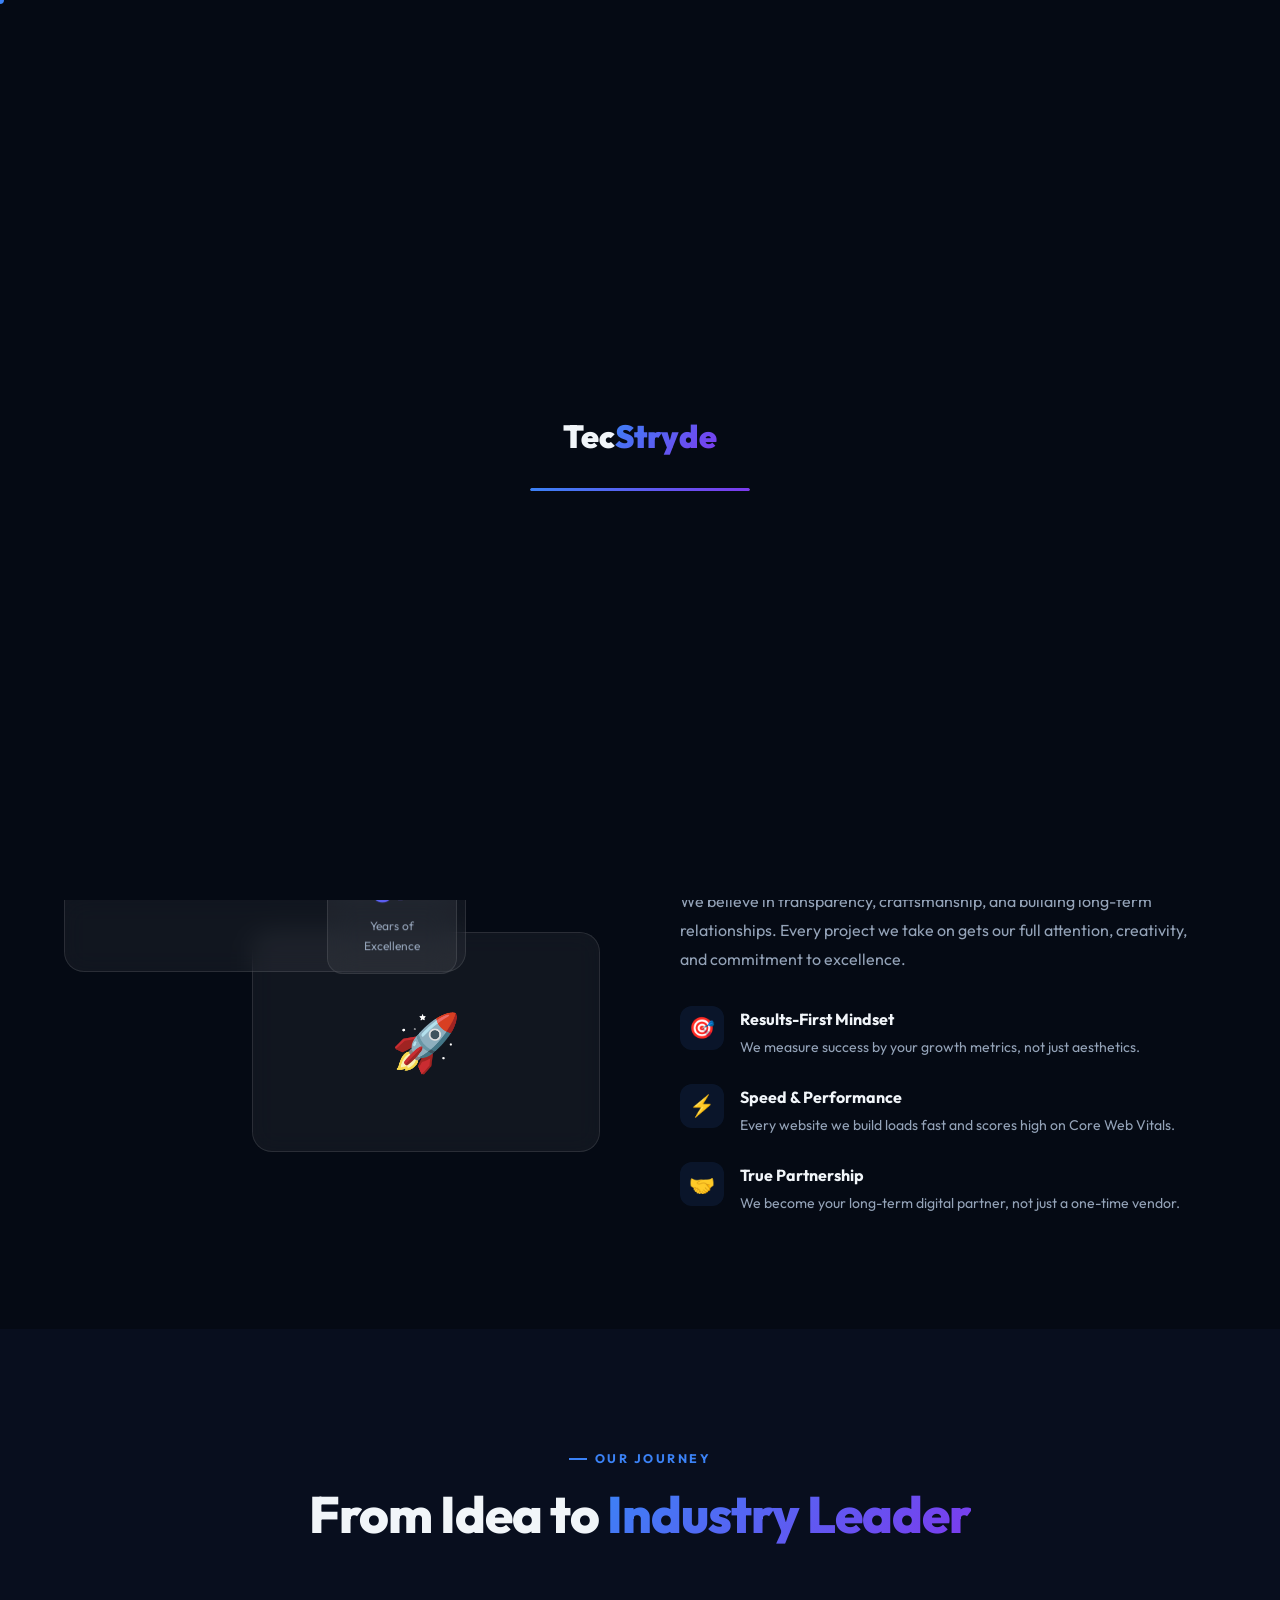
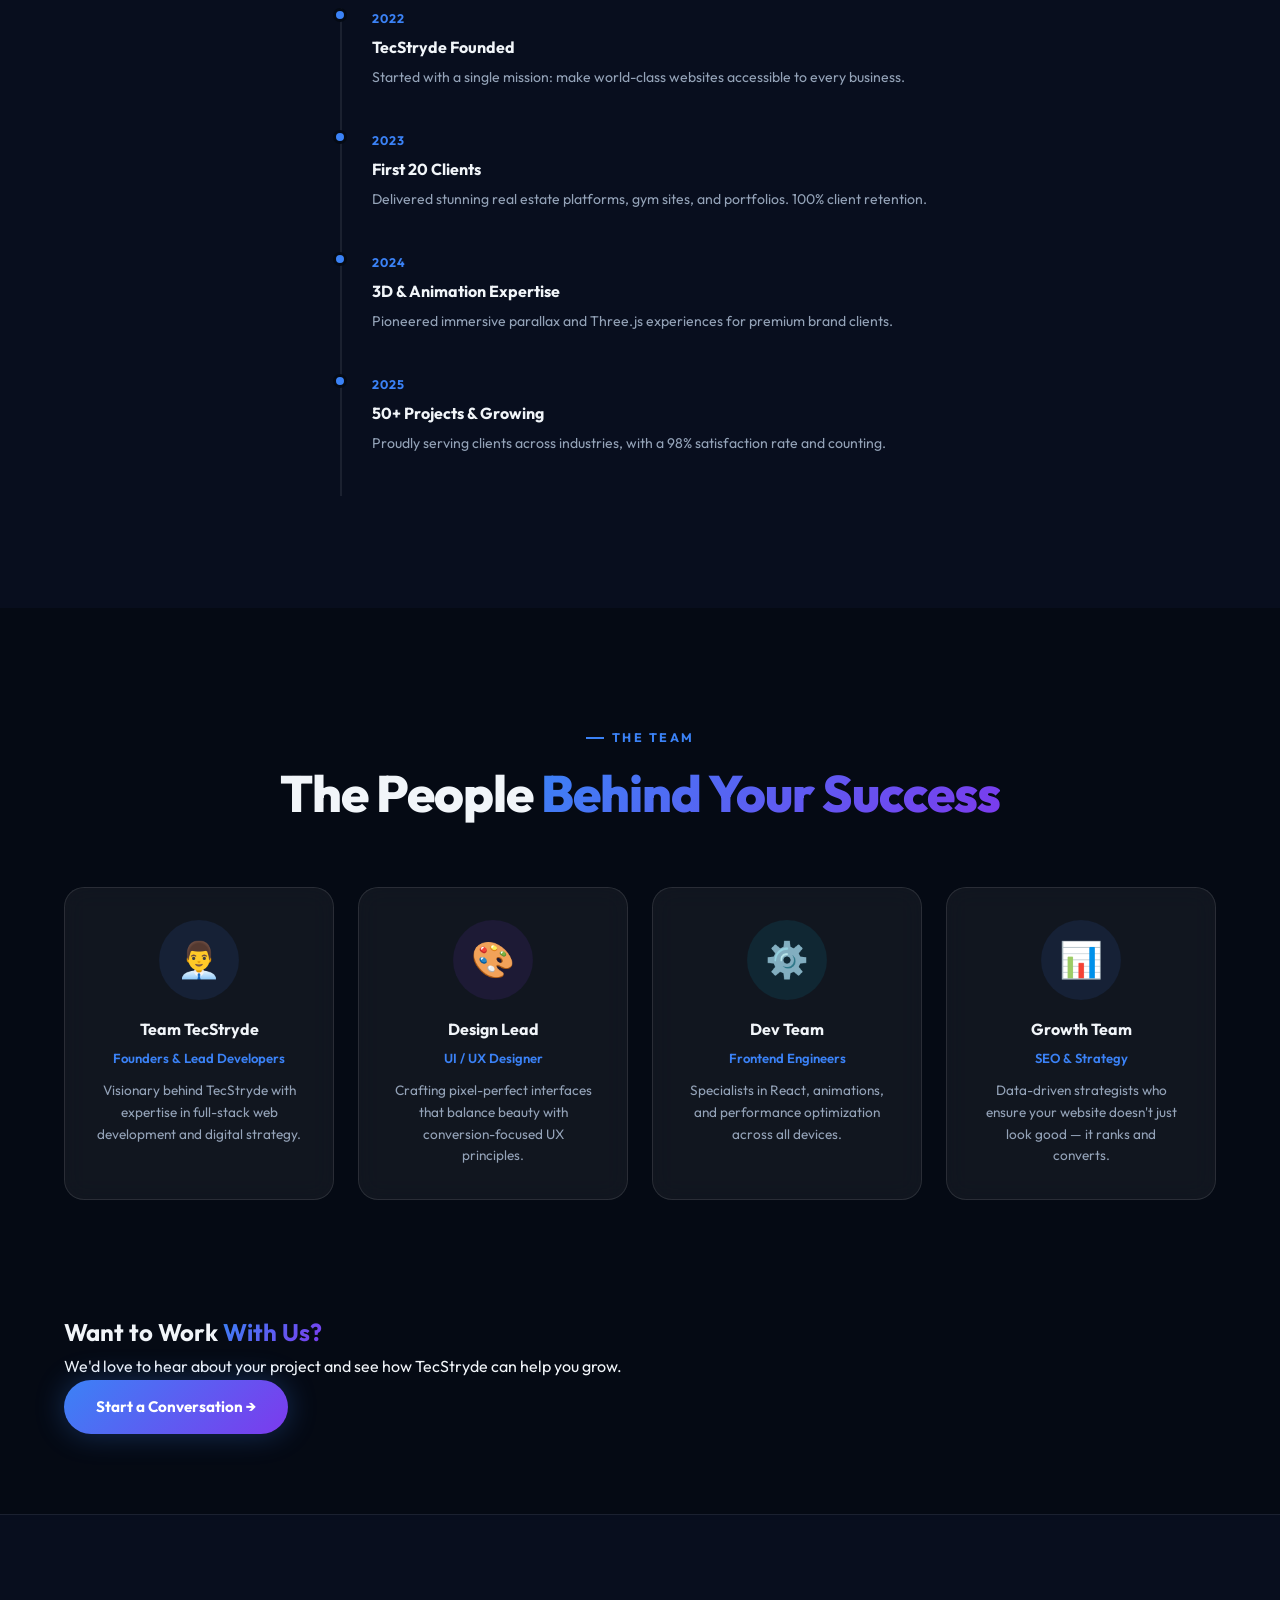
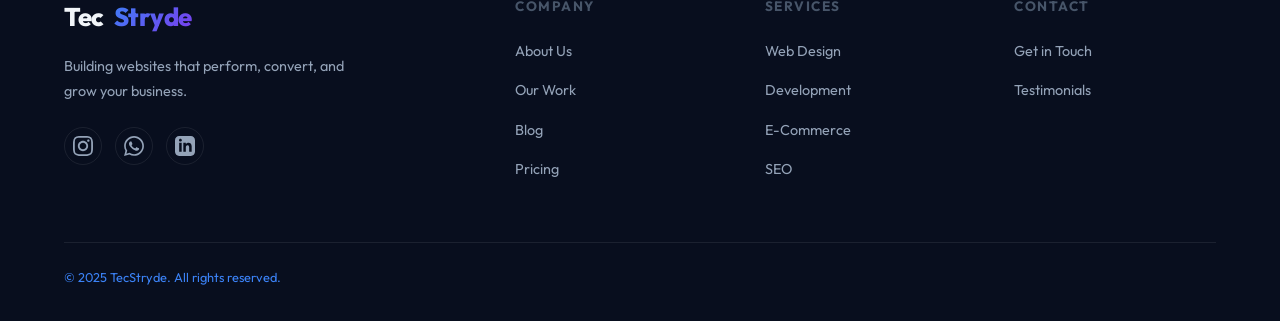
<file: pages/about.html>
<!DOCTYPE html>
<html lang="en">

<head>
    <meta charset="UTF-8" />
    <meta name="viewport" content="width=device-width, initial-scale=1.0" />
    <meta name="description"
        content="About TecStryde – Our story, mission, and the team behind your digital success." />
    <title>About Us | Tecstryde</title>
    <link rel="stylesheet" href="../assets/css/global.css" />
    <link rel="icon" href="../assets/images/logo.png" />
    <style>
        .about-hero {
            min-height: 55vh;
            display: flex;
            flex-direction: column;
            justify-content: center;
            padding: calc(var(--nav-h)+4rem) 5vw 4rem;
            position: relative;
            overflow: hidden;
        }

        .about-story {
            display: grid;
            grid-template-columns: 1fr 1fr;
            gap: 5rem;
            align-items: center;
        }

        .about-visual {
            position: relative;
        }

        .about-img-stack {
            position: relative;
            height: 480px;
        }

        .about-img-card {
            position: absolute;
            width: 75%;
            border-radius: 20px;
            overflow: hidden;
        }

        .about-img-card.main {
            top: 0;
            left: 0;
            z-index: 2;
        }

        .about-img-card.second {
            bottom: 0;
            right: 0;
            z-index: 1;
            width: 65%;
        }

        .about-badge-float {
            position: absolute;
            top: 50%;
            left: 50%;
            transform: translate(-50%, -50%) translateX(60px);
            z-index: 3;
            background: var(--glass);
            backdrop-filter: blur(16px);
            border: 1px solid var(--glass-border);
            border-radius: 16px;
            padding: 1rem 1.5rem;
            text-align: center;
            min-width: 130px;
        }

        .abt-val {
            display: flex;
            gap: 1.5rem;
            flex-direction: column;
            margin-top: 2rem;
        }

        .abt-val-item {
            display: flex;
            gap: 1rem;
            align-items: flex-start;
        }

        .abt-val-icon {
            width: 44px;
            height: 44px;
            border-radius: 12px;
            background: rgba(59, 130, 246, 0.1);
            display: flex;
            align-items: center;
            justify-content: center;
            font-size: 1.3rem;
            flex-shrink: 0;
        }

        .timeline {
            position: relative;
            padding-left: 2rem;
        }

        .timeline::before {
            content: '';
            position: absolute;
            left: 0;
            top: 0;
            bottom: 0;
            width: 2px;
            background: var(--border);
        }

        .tl-item {
            position: relative;
            padding-bottom: 2.5rem;
        }

        .tl-dot {
            position: absolute;
            left: -2.45rem;
            width: 14px;
            height: 14px;
            border-radius: 50%;
            background: var(--accent-blue);
            border: 3px solid var(--bg-primary);
        }

        .tl-year {
            font-size: 0.78rem;
            font-weight: 700;
            color: var(--accent-blue);
            letter-spacing: 1px;
            text-transform: uppercase;
        }

        .tl-title {
            font-weight: 700;
            font-size: 1rem;
            margin: 0.3rem 0;
        }

        .tl-desc {
            color: var(--text-secondary);
            font-size: 0.88rem;
        }

        .team-grid {
            display: grid;
            grid-template-columns: repeat(4, 1fr);
            gap: 1.5rem;
        }

        .team-card {
            padding: 2rem;
            text-align: center;
        }

        .team-avatar {
            width: 80px;
            height: 80px;
            border-radius: 50%;
            margin: 0 auto 1rem;
            display: flex;
            align-items: center;
            justify-content: center;
            font-size: 2.2rem;
        }

        .team-name {
            font-weight: 700;
            font-size: 1rem;
        }

        .team-role {
            color: var(--accent-blue);
            font-size: 0.82rem;
            font-weight: 600;
            margin-top: 0.2rem;
        }

        .team-bio {
            color: var(--text-secondary);
            font-size: 0.85rem;
            margin-top: 0.7rem;
            line-height: 1.6;
        }

        @media(max-width:1024px) {
            .team-grid {
                grid-template-columns: repeat(2, 1fr);
            }

            .about-story {
                grid-template-columns: 1fr;
                gap: 3rem;
            }

            .about-img-stack {
                height: 380px;
                max-width: 500px;
                margin: 0 auto;
            }
        }

        @media(max-width:768px) {
            .about-hero {
                min-height: auto;
                padding: calc(var(--nav-h) + 2rem) 5vw 4rem;
            }
            .about-img-stack {
                height: 320px;
            }
            .team-grid {
                grid-template-columns: 1fr;
            }
        }
        
        @media(max-width:480px) {
            .about-img-stack { height: 260px; }
            .about-badge-float { transform: translate(-50%, -50%) translateX(40px); padding: 0.8rem 1rem; min-width: 110px; }
        }
    </style>
</head>

<body>
    <div id="loader">
        <div class="loader-logo">Tec<span>Stryde</span></div>
        <div class="loader-bar">
            <div class="loader-bar-fill"></div>
        </div>
    </div>
    <div id="cursor-dot"></div>
    <div id="cursor-ring"></div>
    <canvas id="particles-canvas"></canvas>
    <button id="back-top">↑</button>
    <div id="overlay"></div>

    <nav id="navbar">
        <a href="../index.html" class="nav-logo"><img src="../assets/images/logo.png"
                alt="Tecstryde" />Tec<span>Stryde</span></a>
        <div class="nav-links">
            <a href="../index.html">Home</a>
            <a href="about.html" class="active">About</a>
            <a href="services.html">Services</a>
            <a href="works.html">Works</a>
            <a href="reviews.html">Reviews</a>
            <a href="blog.html">Blog</a>
            <a href="pricing.html">Pricing</a>
            <a href="contact.html" class="nav-cta">Contact Us</a>
        </div>
        <div class="nav-hamburger"><span></span><span></span><span></span></div>
    </nav>
    <nav id="mobile-nav">
        <a href="../index.html">Home</a><a href="about.html">About</a><a href="services.html">Services</a>
        <a href="works.html">Works</a><a href="reviews.html">Reviews</a><a href="blog.html">Blog</a>
        <a href="pricing.html">Pricing</a><a href="contact.html">Contact Us</a>
    </nav>

    <!-- HERO -->
    <section class="about-hero">
        <div class="glow-orb orb-blue"
            style="width:400px;height:400px;top:-10%;left:-5%;opacity:0.15;position:absolute;"></div>
        <div class="glow-orb orb-purple"
            style="width:300px;height:300px;bottom:-5%;right:5%;opacity:0.12;position:absolute;"></div>
        <div class="section-tag reveal">Our Story</div>
        <h1 class="section-title reveal" style="font-size:clamp(2.5rem,5vw,4rem);max-width:700px;margin-top:0.5rem;">
            We Don't Just Build Websites.<br /><span>We Build Brands.</span>
        </h1>
        <p class="section-sub reveal" style="margin-top:1rem;">TecStryde was born from a simple belief: every business —
            regardless of size — deserves a website that truly reflects its potential and drives measurable growth.</p>
    </section>

    <!-- STORY -->
    <section>
        <div class="about-story">
            <div class="about-visual reveal-left">
                <div class="about-img-stack">
                    <div class="about-img-card main glass-card"
                        style="height:300px;display:flex;align-items:center;justify-content:center;font-size:5rem;">💻
                    </div>
                    <div class="about-img-card second glass-card"
                        style="height:220px;display:flex;align-items:center;justify-content:center;font-size:3.5rem;">🚀
                    </div>
                    <div class="about-badge-float">
                        <div
                            style="font-size:1.8rem;font-weight:900;background:var(--accent-grad);-webkit-background-clip:text;-webkit-text-fill-color:transparent;">
                            3+</div>
                        <div style="font-size:0.75rem;color:var(--text-secondary);">Years of<br />Excellence</div>
                    </div>
                </div>
            </div>
            <div class="reveal-right">
                <div class="section-tag">Who We Are</div>
                <h2 class="section-title" style="font-size:clamp(1.8rem,3vw,2.5rem);">A Team of
                    Passionate<br /><span>Digital Builders</span></h2>
                <p style="color:var(--text-secondary);margin-top:1rem;line-height:1.8;">At TecStryde, we're a tight-knit
                    team of designers, developers, and growth strategists who live and breathe the web. We've helped
                    businesses from startups to established brands transform their online presence into a powerful
                    growth engine.</p>
                <p style="color:var(--text-secondary);margin-top:1rem;line-height:1.8;">We believe in transparency,
                    craftsmanship, and building long-term relationships. Every project we take on gets our full
                    attention, creativity, and commitment to excellence.</p>
                <div class="abt-val">
                    <div class="abt-val-item">
                        <div class="abt-val-icon">🎯</div>
                        <div><strong>Results-First Mindset</strong><br /><span
                                style="color:var(--text-secondary);font-size:0.88rem;">We measure success by your growth
                                metrics, not just aesthetics.</span></div>
                    </div>
                    <div class="abt-val-item">
                        <div class="abt-val-icon">⚡</div>
                        <div><strong>Speed & Performance</strong><br /><span
                                style="color:var(--text-secondary);font-size:0.88rem;">Every website we build loads fast
                                and scores high on Core Web Vitals.</span></div>
                    </div>
                    <div class="abt-val-item">
                        <div class="abt-val-icon">🤝</div>
                        <div><strong>True Partnership</strong><br /><span
                                style="color:var(--text-secondary);font-size:0.88rem;">We become your long-term digital
                                partner, not just a one-time vendor.</span></div>
                    </div>
                </div>
            </div>
        </div>
    </section>

    <!-- TIMELINE -->
    <section style="background:var(--bg-secondary);">
        <div class="section-header center reveal">
            <div class="section-tag">Our Journey</div>
            <h2 class="section-title">From Idea to <span>Industry Leader</span></h2>
        </div>
        <div style="max-width:600px;margin:0 auto;">
            <div class="timeline">
                <div class="tl-item reveal">
                    <div class="tl-dot"></div>
                    <div class="tl-year">2022</div>
                    <div class="tl-title">TecStryde Founded</div>
                    <div class="tl-desc">Started with a single mission: make world-class websites accessible to every
                        business.</div>
                </div>
                <div class="tl-item reveal">
                    <div class="tl-dot"></div>
                    <div class="tl-year">2023</div>
                    <div class="tl-title">First 20 Clients</div>
                    <div class="tl-desc">Delivered stunning real estate platforms, gym sites, and portfolios. 100%
                        client retention.</div>
                </div>
                <div class="tl-item reveal">
                    <div class="tl-dot"></div>
                    <div class="tl-year">2024</div>
                    <div class="tl-title">3D & Animation Expertise</div>
                    <div class="tl-desc">Pioneered immersive parallax and Three.js experiences for premium brand
                        clients.</div>
                </div>
                <div class="tl-item reveal">
                    <div class="tl-dot"></div>
                    <div class="tl-year">2025</div>
                    <div class="tl-title">50+ Projects & Growing</div>
                    <div class="tl-desc">Proudly serving clients across industries, with a 98% satisfaction rate and
                        counting.</div>
                </div>
            </div>
        </div>
    </section>

    <!-- TEAM -->
    <section>
        <div class="section-header center reveal">
            <div class="section-tag">The Team</div>
            <h2 class="section-title">The People <span>Behind Your Success</span></h2>
        </div>
        <div class="team-grid" data-stagger>
            <div class="glass-card team-card" data-tilt>
                <div class="team-avatar" style="background:rgba(59,130,246,0.1);">👨‍💼</div>
                <div class="team-name">Team TecStryde</div>
                <div class="team-role">Founders & Lead Developers</div>
                <div class="team-bio">Visionary behind TecStryde with expertise in full-stack web development and
                    digital strategy.</div>
            </div>
            <div class="glass-card team-card" data-tilt>
                <div class="team-avatar" style="background:rgba(124,58,237,0.1);">🎨</div>
                <div class="team-name">Design Lead</div>
                <div class="team-role">UI / UX Designer</div>
                <div class="team-bio">Crafting pixel-perfect interfaces that balance beauty with conversion-focused UX
                    principles.</div>
            </div>
            <div class="glass-card team-card" data-tilt>
                <div class="team-avatar" style="background:rgba(6,182,212,0.1);">⚙️</div>
                <div class="team-name">Dev Team</div>
                <div class="team-role">Frontend Engineers</div>
                <div class="team-bio">Specialists in React, animations, and performance optimization across all devices.
                </div>
            </div>
            <div class="glass-card team-card" data-tilt>
                <div class="team-avatar" style="background:rgba(59,130,246,0.1);">📊</div>
                <div class="team-name">Growth Team</div>
                <div class="team-role">SEO & Strategy</div>
                <div class="team-bio">Data-driven strategists who ensure your website doesn't just look good — it ranks
                    and converts.</div>
            </div>
        </div>
    </section>

    <!-- CTA -->
    <div class="cta-section reveal" style="margin:0 5vw 5rem;">
        <h2>Want to Work <span
                style="background:var(--accent-grad);-webkit-background-clip:text;-webkit-text-fill-color:transparent;">With
                Us?</span></h2>
        <p>We'd love to hear about your project and see how TecStryde can help you grow.</p>
        <a href="contact.html" class="btn btn-primary">Start a Conversation →</a>
    </div>

    <footer>
        <div class="footer-grid">
            <div class="footer-brand">
                <div class="nav-logo" style="font-size:1.6rem;">Tec<span>Stryde</span></div>
                <p>Building websites that perform, convert, and grow your business.</p>
                <div class="footer-socials">
                    <a href="https://www.instagram.com/tecstryde_?utm_source=qr&igsh=MTU2eGlkaHN6YmFhaA==" target="_blank" aria-label="Instagram">
                        <svg viewBox="0 0 24 24"><path d="M12 2.163c3.204 0 3.584.012 4.85.07 3.252.148 4.771 1.074 4.919 4.919.058 1.265.069 1.645.069 4.849 0 3.205-.012 3.584-.069 4.849-.149 3.843-1.667 4.77-4.919 4.919-1.266.058-1.644.07-4.85.07-3.204 0-3.584-.012-4.849-.07-3.26-.149-4.771-1.075-4.919-4.919-.058-1.265-.07-1.644-.07-4.849 0-3.204.013-3.583.07-4.849.149-3.843 1.667-4.77 4.919-4.919 1.266-.057 1.645-.069 4.849-.069zm0-2.163c-3.259 0-3.667.014-4.947.072-4.358.2-6.78 2.618-6.98 6.98-.059 1.281-.073 1.689-.073 4.948 0 3.259.014 3.668.072 4.948.2 4.358 2.618 6.78 6.98 6.98 1.281.058 1.689.072 4.948.072 3.259 0 3.668-.014 4.948-.072 4.354-.2 6.782-2.618 6.979-6.98.059-1.28.073-1.689.073-4.948 0-3.259-.014-3.667-.072-4.947-.196-4.354-2.617-6.78-6.979-6.98-1.281-.059-1.69-.073-4.949-.073zm0 5.838c-3.403 0-6.162 2.759-6.162 6.162s2.759 6.163 6.162 6.163 6.162-2.759 6.162-6.163c0-3.403-2.759-6.162-6.162-6.162zm0 10.162c-2.209 0-4-1.79-4-4 0-2.209 1.791-4 4-4s4 1.791 4 4c0 2.21-1.791 4-4 4zm6.406-11.845c-.796 0-1.441.645-1.441 1.44s.645 1.44 1.441 1.44c.795 0 1.439-.645 1.439-1.44s-.644-1.44-1.439-1.44z"/></svg>
                    </a>
                    <a href="https://wa.me/916369690438" target="_blank" aria-label="WhatsApp">
                        <svg viewBox="0 0 24 24"><path d="M.057 24l1.687-6.163c-1.041-1.804-1.588-3.849-1.587-5.946.003-6.556 5.338-11.891 11.893-11.891 3.181.001 6.167 1.24 8.413 3.488 2.245 2.248 3.481 5.236 3.48 8.414-.003 6.557-5.338 11.892-11.893 11.892-1.99-.001-3.951-.5-5.688-1.448l-6.305 1.654zm6.597-3.807c1.676.995 3.276 1.591 5.392 1.592 5.448 0 9.886-4.438 9.889-9.886.002-5.462-4.415-9.89-9.881-9.892-5.452 0-9.887 4.438-9.889 9.886-.001 2.225.651 3.891 1.746 5.634l-.999 3.648 3.742-.982zm11.387-5.464c-.074-.124-.272-.198-.57-.347-.297-.149-1.758-.868-2.031-.967-.272-.099-.47-.149-.669.149-.198.297-.768.967-.941 1.165-.173.198-.347.223-.644.074-.297-.149-1.255-.462-2.39-1.353-.883-.788-1.48-1.761-1.653-2.059-.173-.297-.018-.458.13-.606.134-.133.297-.347.446-.521.151-.172.2-.296.3-.495.099-.198.05-.372-.025-.521-.075-.148-.669-1.611-.916-2.206-.242-.579-.487-.501-.669-.51l-.57-.01c-.198 0-.52.074-.792.372s-1.04 1.016-1.04 2.479 1.065 2.876 1.213 3.074c.149.198 2.095 3.2 5.076 4.487.709.306 1.263.489 1.694.626.712.226 1.36.194 1.872.118.571-.085 1.758-.719 2.006-1.413.248-.695.248-1.29.173-1.414z"/></svg>
                    </a>
                    <a href="https://www.linkedin.com/in/tecstryde-66b7923b2?utm_source=share&utm_campaign=share_via&utm_content=profile&utm_medium=android_app" target="_blank" aria-label="LinkedIn">
                        <svg viewBox="0 0 24 24"><path d="M19 0h-14c-2.761 0-5 2.239-5 5v14c0 2.761 2.239 5 5 5h14c2.762 0 5-2.239 5-5v-14c0-2.761-2.238-5-5-5zm-11 19h-3v-11h3v11zm-1.5-12.268c-.966 0-1.75-.79-1.75-1.764s.784-1.764 1.75-1.764 1.75.79 1.75 1.764-.783 1.764-1.75 1.764zm13.5 12.268h-3v-5.604c0-3.368-4-3.113-4 0v5.604h-3v-11h3v1.765c1.396-2.586 7-2.777 7 2.476v6.759z"/></svg>
                    </a>
                </div>
            </div>
            <div class="footer-col">
                <h4>Company</h4>
                <ul>
                    <li><a href="about.html">About Us</a></li>
                    <li><a href="works.html">Our Work</a></li>
                    <li><a href="blog.html">Blog</a></li>
                    <li><a href="pricing.html">Pricing</a></li>
                </ul>
            </div>
            <div class="footer-col">
                <h4>Services</h4>
                <ul>
                    <li><a href="services.html">Web Design</a></li>
                    <li><a href="services.html">Development</a></li>
                    <li><a href="services.html">E-Commerce</a></li>
                    <li><a href="services.html">SEO</a></li>
                </ul>
            </div>
            <div class="footer-col">
                <h4>Contact</h4>
                <ul>
                    <li><a href="contact.html">Get in Touch</a></li>
                    <li><a href="reviews.html">Testimonials</a></li>
                </ul>
            </div>
        </div>
        <div class="footer-bottom"><span>© 2025 <span>TecStryde</span>. All rights reserved.</span></div>
    </footer>
    <script src="../assets/js/main.js"></script>
</body>

</html>
</file>
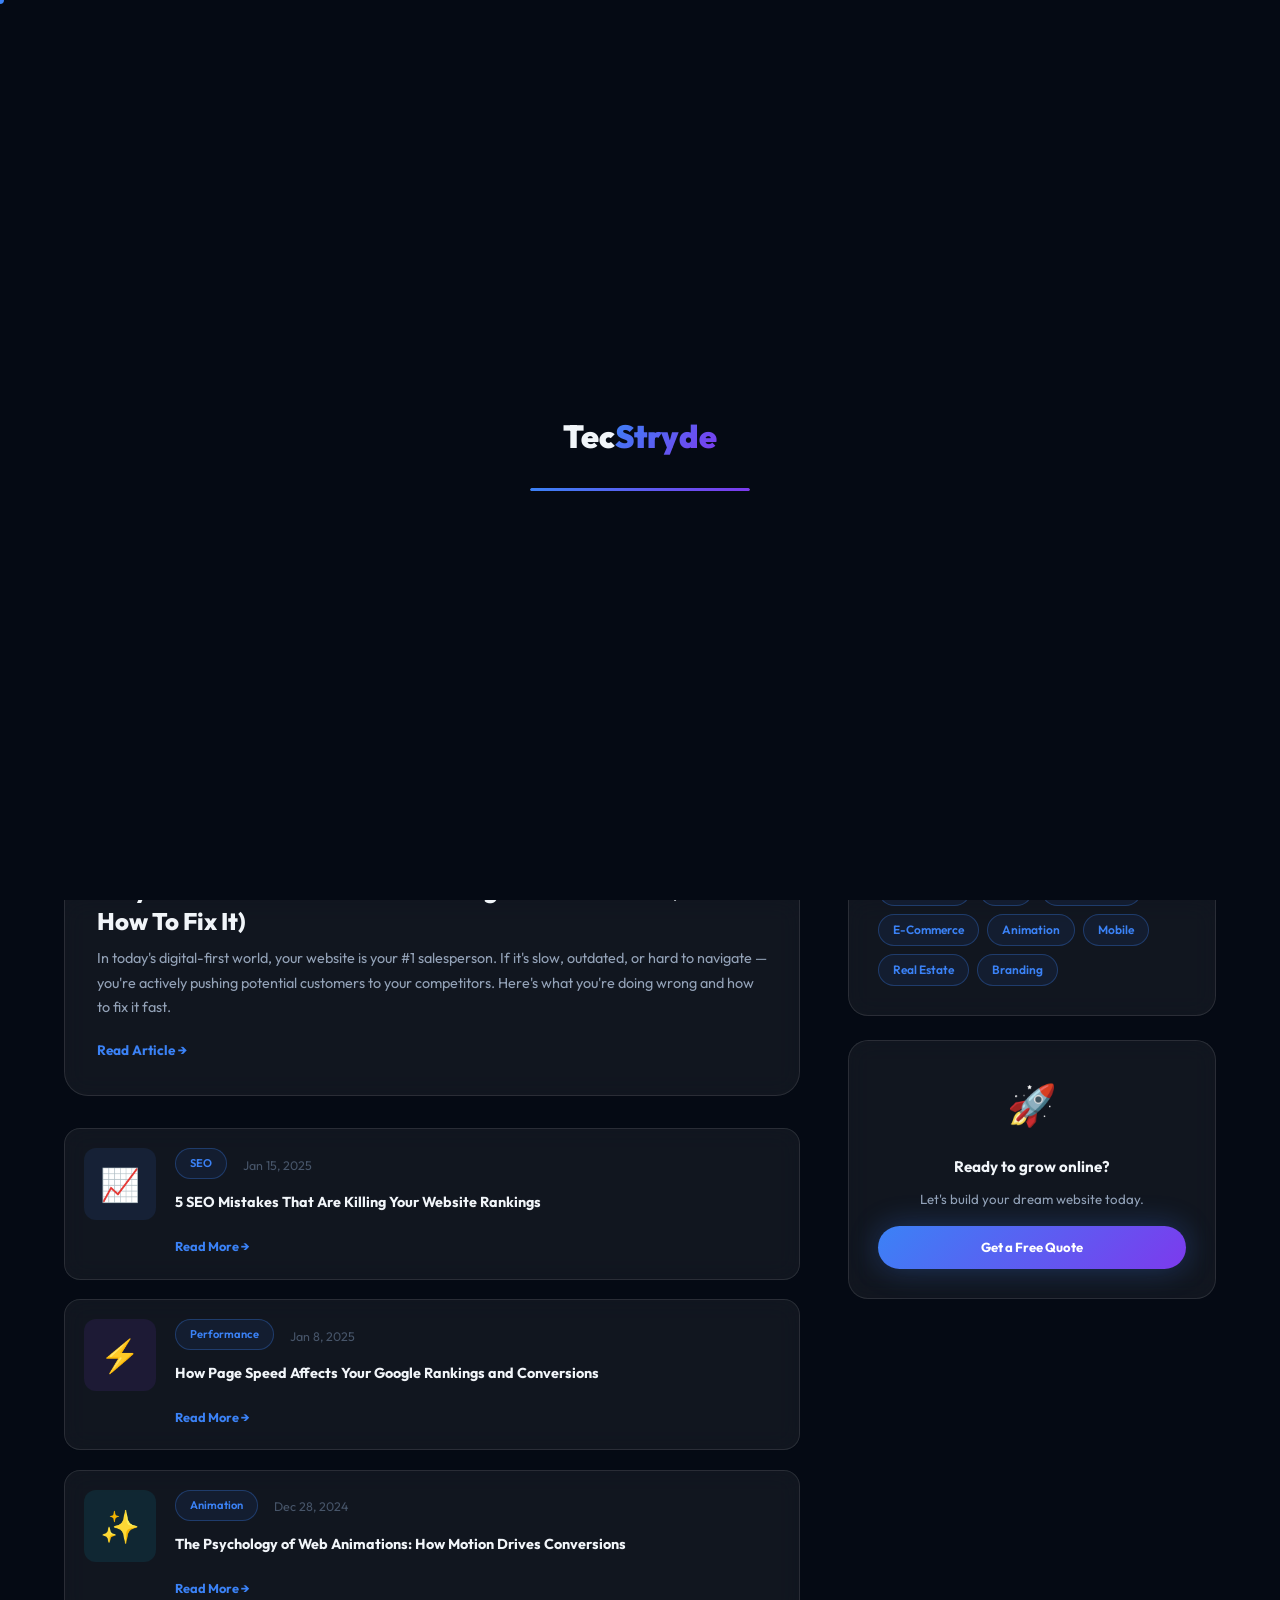
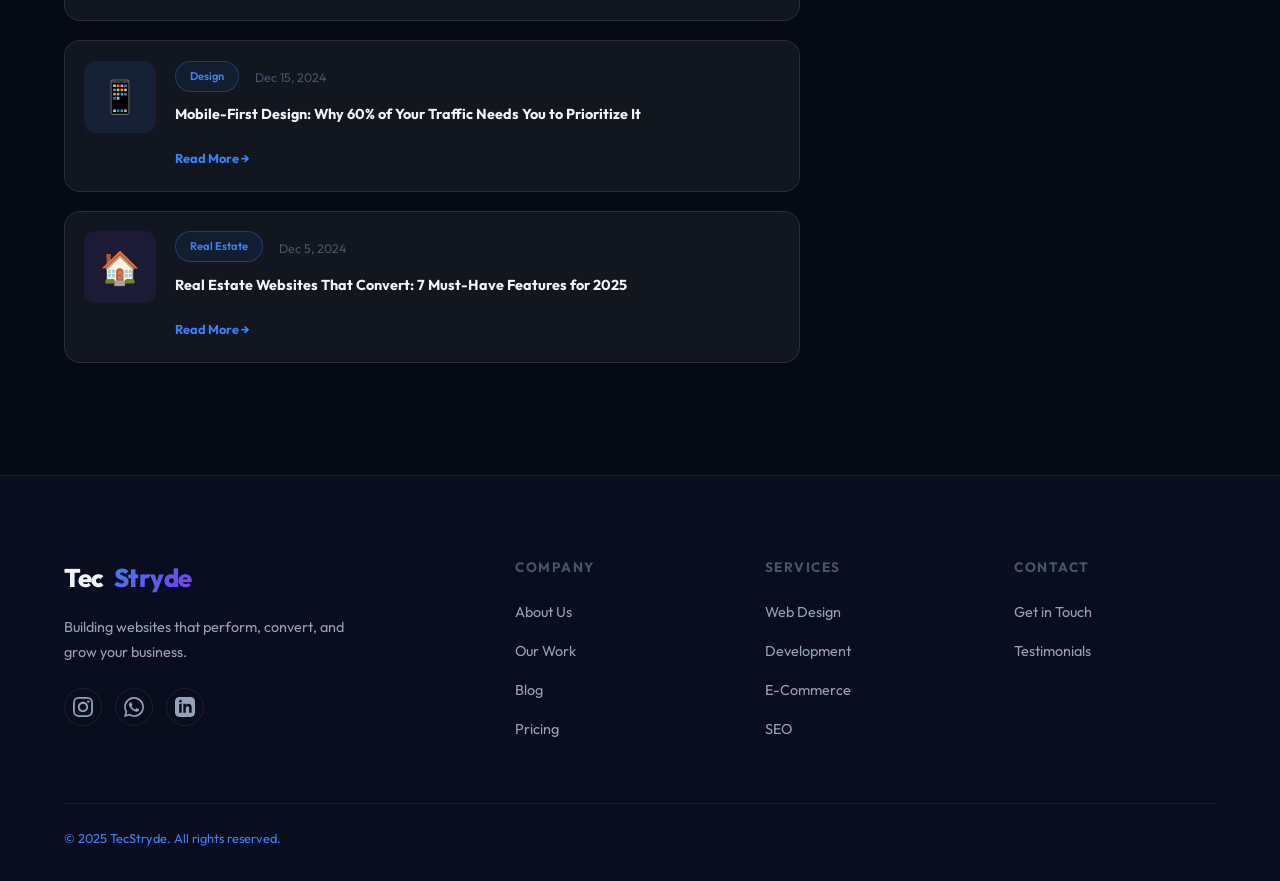
<file: pages/blog.html>
<!DOCTYPE html>
<html lang="en">

<head>
    <meta charset="UTF-8" />
    <meta name="viewport" content="width=device-width, initial-scale=1.0" />
    <meta name="description" content="TecStryde Blog – Web design insights, SEO tips, and digital growth strategies." />
    <title>Blog | Tecstryde</title>
    <link rel="stylesheet" href="../assets/css/global.css" />
    <link rel="icon" href="../assets/images/logo.png" />
    <style>
        .blog-hero {
            min-height: 45vh;
            display: flex;
            flex-direction: column;
            justify-content: center;
            padding: calc(var(--nav-h)+4rem) 5vw 4rem;
            position: relative;
            overflow: hidden;
        }

        .blog-grid {
            display: grid;
            grid-template-columns: 2fr 1fr;
            gap: 3rem;
            align-items: start;
        }

        .blog-main {}

        .featured-post {
            border-radius: 24px;
            overflow: hidden;
            margin-bottom: 2rem;
        }

        .featured-thumb {
            height: 280px;
            background: linear-gradient(135deg, #0f1e4a 0%, #1a3060 100%);
            display: flex;
            align-items: center;
            justify-content: center;
            font-size: 6rem;
            position: relative;
        }

        .featured-thumb .post-badge {
            position: absolute;
            top: 1.5rem;
            left: 1.5rem;
            padding: 5px 14px;
            border-radius: 99px;
            background: var(--accent-blue);
            color: #fff;
            font-size: 0.75rem;
            font-weight: 700;
        }

        .featured-body {
            padding: 2rem;
        }

        .post-meta {
            display: flex;
            gap: 1rem;
            align-items: center;
            margin-bottom: 0.8rem;
        }

        .post-date {
            color: var(--text-muted);
            font-size: 0.78rem;
        }

        .post-read {
            color: var(--accent-blue);
            font-size: 0.78rem;
            font-weight: 600;
        }

        .featured-body h2 {
            font-size: 1.5rem;
            font-weight: 800;
            line-height: 1.3;
            margin-bottom: 0.6rem;
        }

        .featured-body p {
            color: var(--text-secondary);
            font-size: 0.9rem;
            line-height: 1.7;
        }

        .read-btn {
            display: inline-flex;
            align-items: center;
            gap: 6px;
            font-size: 0.85rem;
            font-weight: 700;
            color: var(--accent-blue);
            margin-top: 1.2rem;
            transition: gap 0.3s;
        }

        .read-btn:hover {
            gap: 10px;
        }

        .post-list {
            display: flex;
            flex-direction: column;
            gap: 1.2rem;
        }

        .post-item {
            display: flex;
            gap: 1.2rem;
            padding: 1.2rem;
            border-radius: 16px;
            transition: background 0.3s;
        }

        .post-item:hover {
            background: var(--glass);
        }

        .post-thumb-sm {
            width: 72px;
            height: 72px;
            border-radius: 12px;
            flex-shrink: 0;
            display: flex;
            align-items: center;
            justify-content: center;
            font-size: 2rem;
        }

        .post-item h4 {
            font-size: 0.9rem;
            font-weight: 700;
            line-height: 1.4;
            margin-bottom: 0.3rem;
        }

        .post-item .post-date {
            display: block;
            margin-top: 0.2rem;
        }

        /* Sidebar */
        .sidebar-widget {
            padding: 1.8rem;
            border-radius: 20px;
            margin-bottom: 1.5rem;
        }

        .sidebar-widget h4 {
            font-size: 0.8rem;
            font-weight: 700;
            text-transform: uppercase;
            letter-spacing: 1.5px;
            color: var(--text-muted);
            margin-bottom: 1.2rem;
        }

        .tag-cloud {
            display: flex;
            flex-wrap: wrap;
            gap: 0.5rem;
        }

        .newsletter-input {
            width: 100%;
            padding: 12px 16px;
            border-radius: 12px;
            border: 1px solid var(--border);
            background: transparent;
            color: var(--text-primary);
            font-size: 0.85rem;
            margin-bottom: 0.8rem;
            outline: none;
            transition: border 0.3s;
        }

        .newsletter-input:focus {
            border-color: var(--accent-blue);
        }

        @media(max-width:1024px) {
            .blog-grid {
                grid-template-columns: 1fr;
                gap: 3rem;
            }
            .sidebar-widget { max-width: 600px; }
        }

        @media(max-width:768px) {
            .blog-hero {
                min-height: auto;
                padding: calc(var(--nav-h) + 2rem) 5vw 4rem;
            }
            .featured-thumb { height: 220px; font-size: 4rem; }
            .featured-body { padding: 1.5rem; }
            .featured-body h2 { font-size: 1.3rem; }
            .post-item { padding: 1rem; flex-direction: column; }
            .post-thumb-sm { width: 60px; height: 60px; font-size: 1.5rem; }
        }
        
        @media(max-width:480px) {
            .featured-body h2 { font-size: 1.15rem; }
            .sidebar-widget { padding: 1.5rem; }
        }
    </style>
</head>

<body>
    <div id="loader">
        <div class="loader-logo">Tec<span>Stryde</span></div>
        <div class="loader-bar">
            <div class="loader-bar-fill"></div>
        </div>
    </div>
    <div id="cursor-dot"></div>
    <div id="cursor-ring"></div>
    <canvas id="particles-canvas"></canvas>
    <button id="back-top">↑</button>
    <div id="overlay"></div>

    <nav id="navbar">
        <a href="../index.html" class="nav-logo"><img src="../assets/images/logo.png"
                alt="Tecstryde" />Tec<span>Stryde</span></a>
        <div class="nav-links">
            <a href="../index.html">Home</a><a href="about.html">About</a><a href="services.html">Services</a>
            <a href="works.html">Works</a><a href="reviews.html">Reviews</a><a href="blog.html" class="active">Blog</a>
            <a href="pricing.html">Pricing</a><a href="contact.html" class="nav-cta">Contact Us</a>
        </div>
        <div class="nav-hamburger"><span></span><span></span><span></span></div>
    </nav>
    <nav id="mobile-nav">
        <a href="../index.html">Home</a><a href="about.html">About</a><a href="services.html">Services</a>
        <a href="works.html">Works</a><a href="reviews.html">Reviews</a><a href="blog.html">Blog</a>
        <a href="pricing.html">Pricing</a><a href="contact.html">Contact Us</a>
    </nav>

    <section class="blog-hero">
        <div class="glow-orb orb-purple"
            style="width:350px;height:350px;top:-10%;right:5%;opacity:0.12;position:absolute;"></div>
        <div class="section-tag reveal">Insights & Tips</div>
        <h1 class="section-title reveal" style="font-size:clamp(2.5rem,5vw,4rem);max-width:680px;margin-top:0.5rem;">Web
            Design Insights<br />for <span>Growing Businesses</span></h1>
        <p class="section-sub reveal">Stay ahead with actionable tips on web design, SEO, and digital growth strategies
            from the TecStryde team.</p>
    </section>

    <section>
        <div class="blog-grid">
            <div class="blog-main">
                <!-- Featured post -->
                <div class="glass-card featured-post reveal">
                    <div class="featured-thumb">
                        🎨
                        <span class="post-badge">Featured</span>
                    </div>
                    <div class="featured-body">
                        <div class="post-meta"><span class="post-date">📅 February 20, 2025</span><span
                                class="post-read">⏱ 5 min read</span><span class="chip"
                                style="font-size:0.72rem;">Design</span></div>
                        <h2>Why Your Business Website Is Losing You Customers (And How To Fix It)</h2>
                        <p>In today's digital-first world, your website is your #1 salesperson. If it's slow, outdated,
                            or hard to navigate — you're actively pushing potential customers to your competitors.
                            Here's what you're doing wrong and how to fix it fast.</p>
                        <a href="#" class="read-btn">Read Article →</a>
                    </div>
                </div>

                <!-- Post list -->
                <div class="post-list" data-stagger>
                    <div class="glass-card post-item">
                        <div class="post-thumb-sm" style="background:rgba(59,130,246,0.1);">📈</div>
                        <div>
                            <div class="post-meta"><span class="chip" style="font-size:0.7rem;">SEO</span><span
                                    class="post-date">Jan 15, 2025</span></div>
                            <h4>5 SEO Mistakes That Are Killing Your Website Rankings</h4>
                            <a href="#" class="read-btn" style="font-size:0.8rem;">Read More →</a>
                        </div>
                    </div>
                    <div class="glass-card post-item">
                        <div class="post-thumb-sm" style="background:rgba(124,58,237,0.1);">⚡</div>
                        <div>
                            <div class="post-meta"><span class="chip" style="font-size:0.7rem;">Performance</span><span
                                    class="post-date">Jan 8, 2025</span></div>
                            <h4>How Page Speed Affects Your Google Rankings and Conversions</h4>
                            <a href="#" class="read-btn" style="font-size:0.8rem;">Read More →</a>
                        </div>
                    </div>
                    <div class="glass-card post-item">
                        <div class="post-thumb-sm" style="background:rgba(6,182,212,0.1);">✨</div>
                        <div>
                            <div class="post-meta"><span class="chip" style="font-size:0.7rem;">Animation</span><span
                                    class="post-date">Dec 28, 2024</span></div>
                            <h4>The Psychology of Web Animations: How Motion Drives Conversions</h4>
                            <a href="#" class="read-btn" style="font-size:0.8rem;">Read More →</a>
                        </div>
                    </div>
                    <div class="glass-card post-item">
                        <div class="post-thumb-sm" style="background:rgba(59,130,246,0.1);">📱</div>
                        <div>
                            <div class="post-meta"><span class="chip" style="font-size:0.7rem;">Design</span><span
                                    class="post-date">Dec 15, 2024</span></div>
                            <h4>Mobile-First Design: Why 60% of Your Traffic Needs You to Prioritize It</h4>
                            <a href="#" class="read-btn" style="font-size:0.8rem;">Read More →</a>
                        </div>
                    </div>
                    <div class="glass-card post-item">
                        <div class="post-thumb-sm" style="background:rgba(124,58,237,0.1);">🏠</div>
                        <div>
                            <div class="post-meta"><span class="chip" style="font-size:0.7rem;">Real Estate</span><span
                                    class="post-date">Dec 5, 2024</span></div>
                            <h4>Real Estate Websites That Convert: 7 Must-Have Features for 2025</h4>
                            <a href="#" class="read-btn" style="font-size:0.8rem;">Read More →</a>
                        </div>
                    </div>
                </div>
            </div>

            <!-- Sidebar -->
            <div class="reveal-right">
                <div class="glass-card sidebar-widget">
                    <h4>Newsletter</h4>
                    <p style="color:var(--text-secondary);font-size:0.85rem;margin-bottom:1rem;">Get weekly tips on web
                        design, SEO, and digital growth delivered to your inbox.</p>
                    <input class="newsletter-input" type="email" placeholder="Your email address" />
                    <button class="btn btn-primary"
                        style="width:100%;justify-content:center;font-size:0.85rem;padding:12px;">Subscribe →</button>
                </div>
                <div class="glass-card sidebar-widget">
                    <h4>Topics</h4>
                    <div class="tag-cloud">
                        <span class="chip" style="cursor:default;">Web Design</span>
                        <span class="chip" style="cursor:default;">SEO</span>
                        <span class="chip" style="cursor:default;">Performance</span>
                        <span class="chip" style="cursor:default;">E-Commerce</span>
                        <span class="chip" style="cursor:default;">Animation</span>
                        <span class="chip" style="cursor:default;">Mobile</span>
                        <span class="chip" style="cursor:default;">Real Estate</span>
                        <span class="chip" style="cursor:default;">Branding</span>
                    </div>
                </div>
                <div class="glass-card sidebar-widget" style="text-align:center;">
                    <div style="font-size:2.5rem;margin-bottom:1rem;">🚀</div>
                    <h4
                        style="font-size:0.95rem;text-transform:none;letter-spacing:0;color:var(--text-primary);margin-bottom:0.5rem;">
                        Ready to grow online?</h4>
                    <p style="color:var(--text-secondary);font-size:0.83rem;margin-bottom:1rem;">Let's build your dream
                        website today.</p>
                    <a href="contact.html" class="btn btn-primary"
                        style="font-size:0.82rem;padding:10px 20px;justify-content:center;width:100%;">Get a Free
                        Quote</a>
                </div>
            </div>
        </div>
    </section>

    <footer>
        <div class="footer-grid">
            <div class="footer-brand">
                <div class="nav-logo" style="font-size:1.6rem;">Tec<span>Stryde</span></div>
                <p>Building websites that perform, convert, and grow your business.</p>
                <div class="footer-socials">
                    <a href="https://www.instagram.com/tecstryde_?utm_source=qr&igsh=MTU2eGlkaHN6YmFhaA==" target="_blank" aria-label="Instagram">
                        <svg viewBox="0 0 24 24"><path d="M12 2.163c3.204 0 3.584.012 4.85.07 3.252.148 4.771 1.074 4.919 4.919.058 1.265.069 1.645.069 4.849 0 3.205-.012 3.584-.069 4.849-.149 3.843-1.667 4.77-4.919 4.919-1.266.058-1.644.07-4.85.07-3.204 0-3.584-.012-4.849-.07-3.26-.149-4.771-1.075-4.919-4.919-.058-1.265-.07-1.644-.07-4.849 0-3.204.013-3.583.07-4.849.149-3.843 1.667-4.77 4.919-4.919 1.266-.057 1.645-.069 4.849-.069zm0-2.163c-3.259 0-3.667.014-4.947.072-4.358.2-6.78 2.618-6.98 6.98-.059 1.281-.073 1.689-.073 4.948 0 3.259.014 3.668.072 4.948.2 4.358 2.618 6.78 6.98 6.98 1.281.058 1.689.072 4.948.072 3.259 0 3.668-.014 4.948-.072 4.354-.2 6.782-2.618 6.979-6.98.059-1.28.073-1.689.073-4.948 0-3.259-.014-3.667-.072-4.947-.196-4.354-2.617-6.78-6.979-6.98-1.281-.059-1.69-.073-4.949-.073zm0 5.838c-3.403 0-6.162 2.759-6.162 6.162s2.759 6.163 6.162 6.163 6.162-2.759 6.162-6.163c0-3.403-2.759-6.162-6.162-6.162zm0 10.162c-2.209 0-4-1.79-4-4 0-2.209 1.791-4 4-4s4 1.791 4 4c0 2.21-1.791 4-4 4zm6.406-11.845c-.796 0-1.441.645-1.441 1.44s.645 1.44 1.441 1.44c.795 0 1.439-.645 1.439-1.44s-.644-1.44-1.439-1.44z"/></svg>
                    </a>
                    <a href="https://wa.me/916369690438" target="_blank" aria-label="WhatsApp">
                        <svg viewBox="0 0 24 24"><path d="M.057 24l1.687-6.163c-1.041-1.804-1.588-3.849-1.587-5.946.003-6.556 5.338-11.891 11.893-11.891 3.181.001 6.167 1.24 8.413 3.488 2.245 2.248 3.481 5.236 3.48 8.414-.003 6.557-5.338 11.892-11.893 11.892-1.99-.001-3.951-.5-5.688-1.448l-6.305 1.654zm6.597-3.807c1.676.995 3.276 1.591 5.392 1.592 5.448 0 9.886-4.438 9.889-9.886.002-5.462-4.415-9.89-9.881-9.892-5.452 0-9.887 4.438-9.889 9.886-.001 2.225.651 3.891 1.746 5.634l-.999 3.648 3.742-.982zm11.387-5.464c-.074-.124-.272-.198-.57-.347-.297-.149-1.758-.868-2.031-.967-.272-.099-.47-.149-.669.149-.198.297-.768.967-.941 1.165-.173.198-.347.223-.644.074-.297-.149-1.255-.462-2.39-1.353-.883-.788-1.48-1.761-1.653-2.059-.173-.297-.018-.458.13-.606.134-.133.297-.347.446-.521.151-.172.2-.296.3-.495.099-.198.05-.372-.025-.521-.075-.148-.669-1.611-.916-2.206-.242-.579-.487-.501-.669-.51l-.57-.01c-.198 0-.52.074-.792.372s-1.04 1.016-1.04 2.479 1.065 2.876 1.213 3.074c.149.198 2.095 3.2 5.076 4.487.709.306 1.263.489 1.694.626.712.226 1.36.194 1.872.118.571-.085 1.758-.719 2.006-1.413.248-.695.248-1.29.173-1.414z"/></svg>
                    </a>
                    <a href="https://www.linkedin.com/in/tecstryde-66b7923b2?utm_source=share&utm_campaign=share_via&utm_content=profile&utm_medium=android_app" target="_blank" aria-label="LinkedIn">
                        <svg viewBox="0 0 24 24"><path d="M19 0h-14c-2.761 0-5 2.239-5 5v14c0 2.761 2.239 5 5 5h14c2.762 0 5-2.239 5-5v-14c0-2.761-2.238-5-5-5zm-11 19h-3v-11h3v11zm-1.5-12.268c-.966 0-1.75-.79-1.75-1.764s.784-1.764 1.75-1.764 1.75.79 1.75 1.764-.783 1.764-1.75 1.764zm13.5 12.268h-3v-5.604c0-3.368-4-3.113-4 0v5.604h-3v-11h3v1.765c1.396-2.586 7-2.777 7 2.476v6.759z"/></svg>
                    </a>
                </div>
            </div>
            <div class="footer-col">
                <h4>Company</h4>
                <ul>
                    <li><a href="about.html">About Us</a></li>
                    <li><a href="works.html">Our Work</a></li>
                    <li><a href="blog.html">Blog</a></li>
                    <li><a href="pricing.html">Pricing</a></li>
                </ul>
            </div>
            <div class="footer-col">
                <h4>Services</h4>
                <ul>
                    <li><a href="services.html">Web Design</a></li>
                    <li><a href="services.html">Development</a></li>
                    <li><a href="services.html">E-Commerce</a></li>
                    <li><a href="services.html">SEO</a></li>
                </ul>
            </div>
            <div class="footer-col">
                <h4>Contact</h4>
                <ul>
                    <li><a href="contact.html">Get in Touch</a></li>
                    <li><a href="reviews.html">Testimonials</a></li>
                </ul>
            </div>
        </div>
        <div class="footer-bottom"><span>© 2025 <span>TecStryde</span>. All rights reserved.</span></div>
    </footer>
    <script src="../assets/js/main.js"></script>
</body>

</html>
</file>
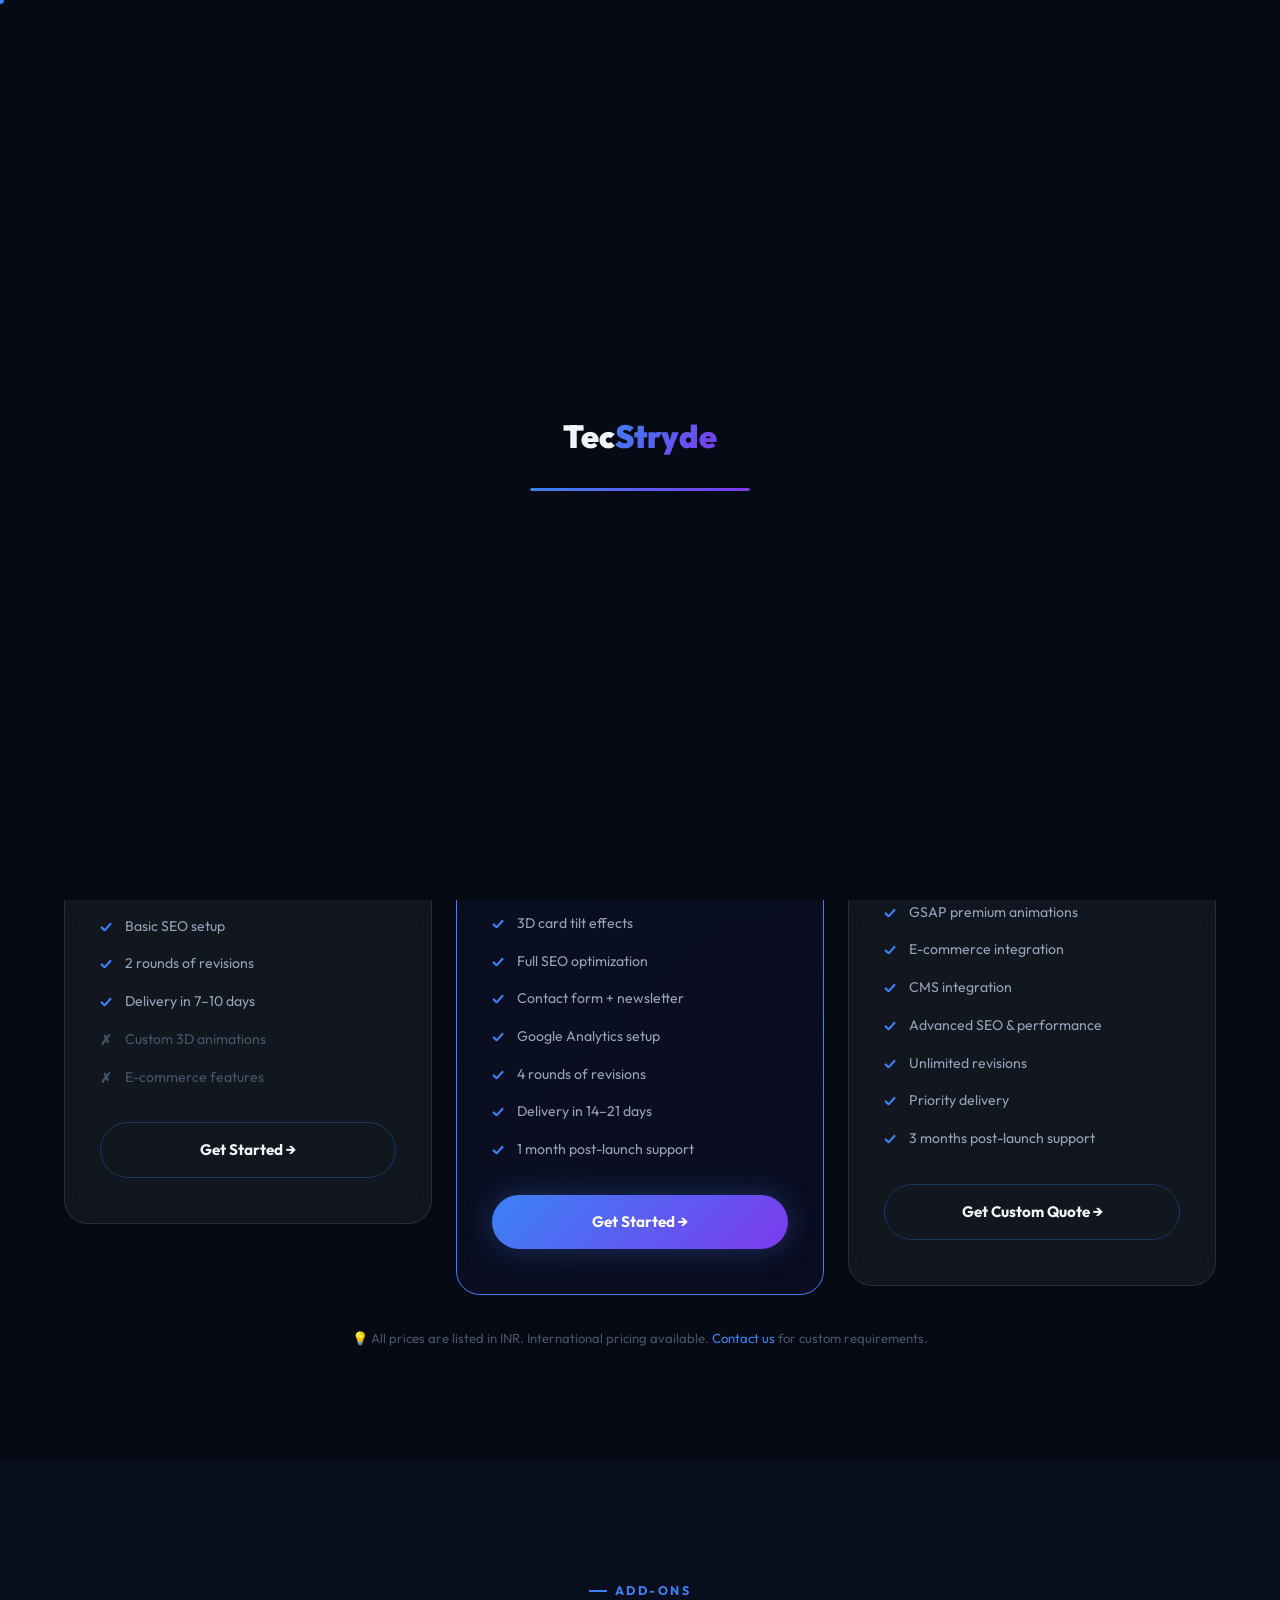
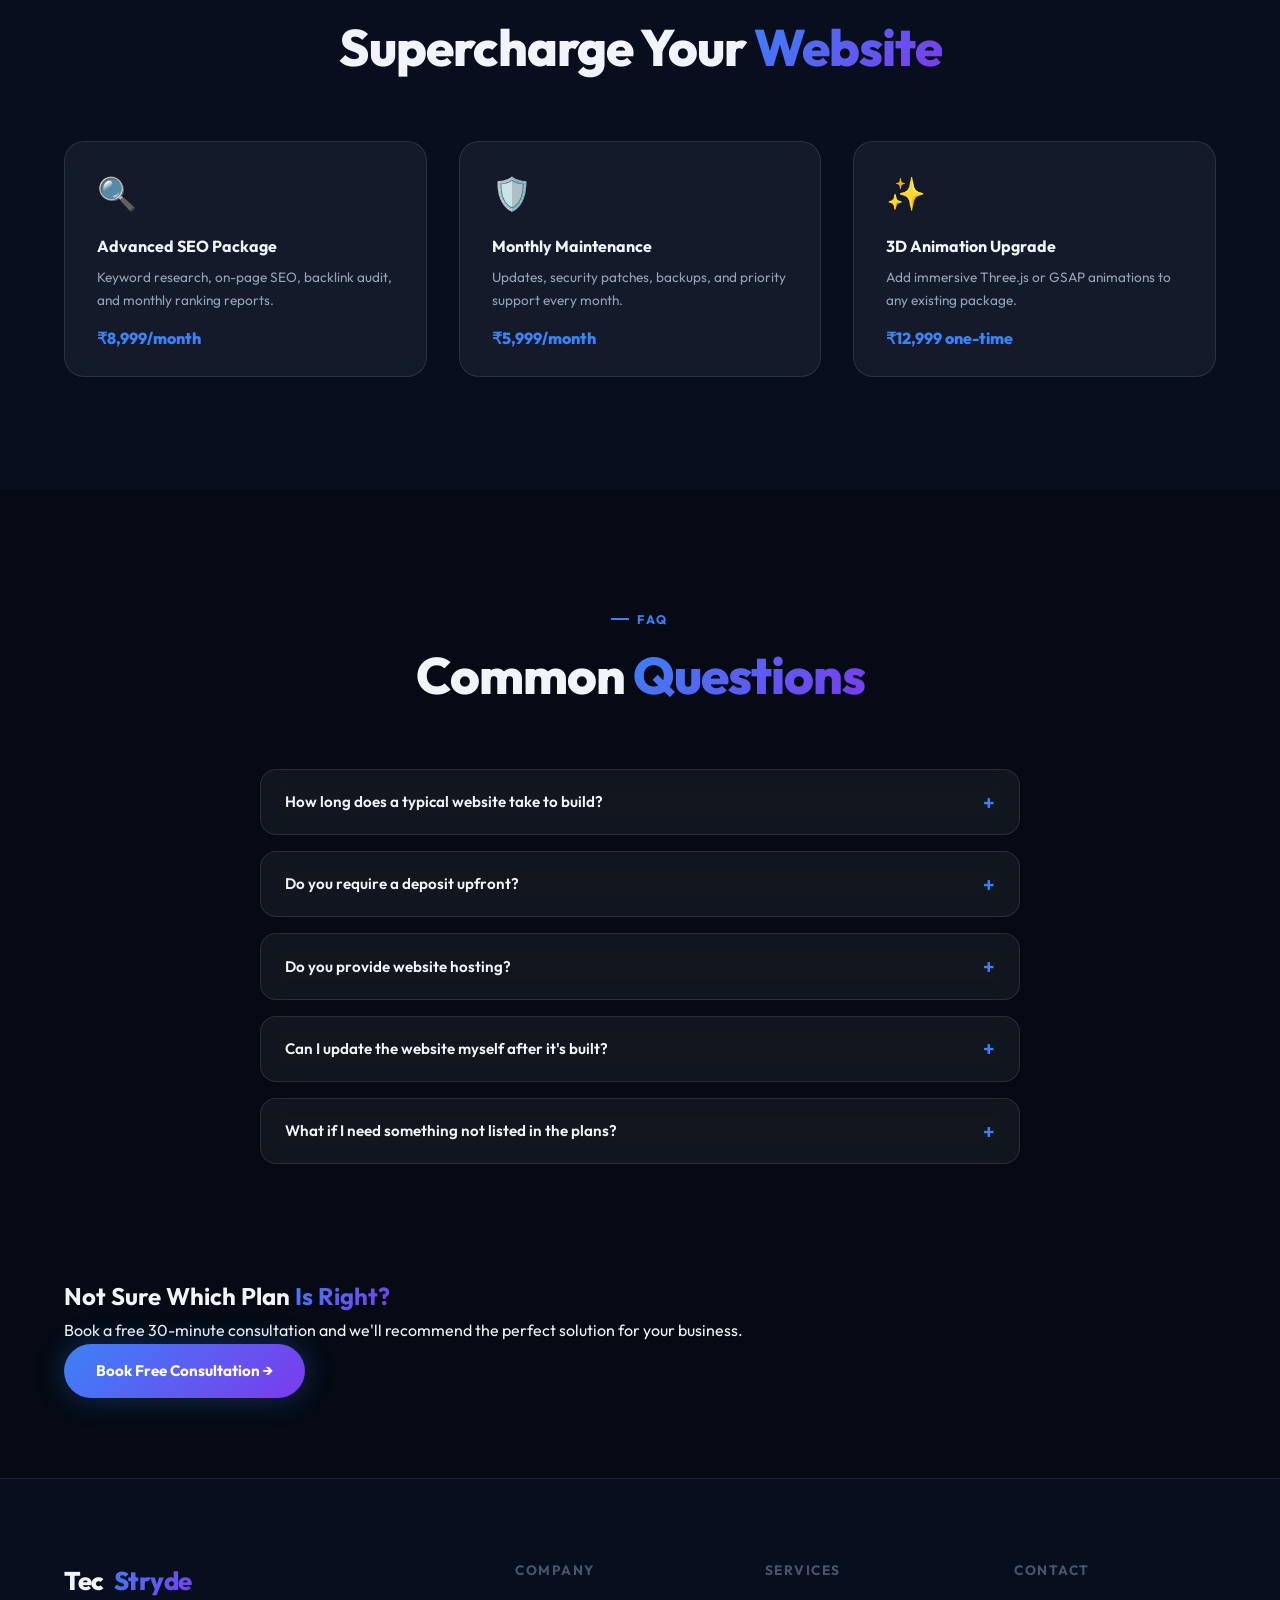
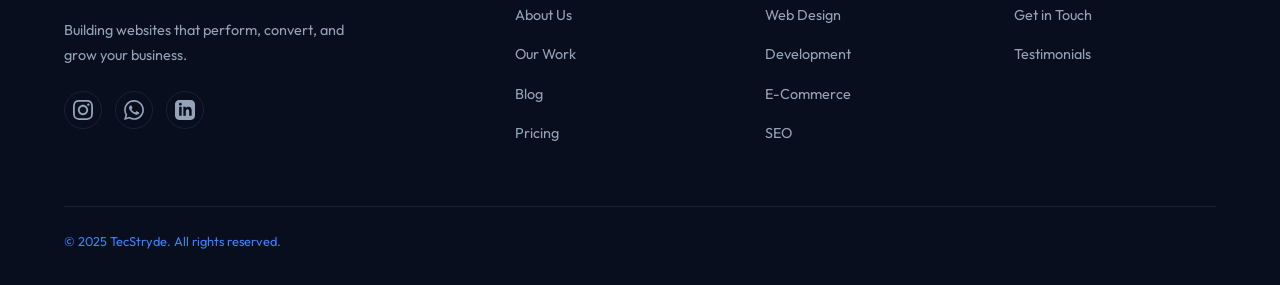
<file: pages/pricing.html>
<!DOCTYPE html>
<html lang="en">

<head>
    <meta charset="UTF-8" />
    <meta name="viewport" content="width=device-width, initial-scale=1.0" />
    <meta name="description"
        content="TecStryde Pricing – Transparent, affordable web design and development packages." />
    <title>Pricing | Tecstryde</title>
    <link rel="stylesheet" href="../assets/css/global.css" />
    <link rel="icon" href="../assets/images/logo.png" />
    <style>
        .pricing-hero {
            min-height: 45vh;
            display: flex;
            flex-direction: column;
            justify-content: center;
            padding: calc(var(--nav-h)+4rem) 5vw 4rem;
            position: relative;
            overflow: hidden;
        }

        .pricing-grid {
            display: grid;
            grid-template-columns: repeat(3, 1fr);
            gap: 1.5rem;
            align-items: start;
        }

        .plan-card {
            padding: 2.8rem 2.2rem;
            position: relative;
            border-radius: 24px;
            transition: all 0.4s;
        }

        .plan-card:hover {
            transform: translateY(-10px);
        }

        .plan-popular {
            position: absolute;
            top: -1px;
            left: 50%;
            transform: translateX(-50%);
            background: var(--accent-grad);
            color: #fff;
            font-size: 0.72rem;
            font-weight: 800;
            padding: 5px 20px;
            border-radius: 0 0 12px 12px;
            letter-spacing: 1px;
            text-transform: uppercase;
        }

        .plan-name {
            font-size: 0.85rem;
            font-weight: 700;
            text-transform: uppercase;
            letter-spacing: 2px;
            color: var(--text-muted);
            margin-bottom: 0.5rem;
        }

        .plan-price {
            font-size: 3.5rem;
            font-weight: 900;
            line-height: 1;
            margin: 0.8rem 0;
        }

        .plan-price sub {
            font-size: 1.2rem;
            font-weight: 600;
            vertical-align: super;
            margin-right: 2px;
        }

        .plan-price span {
            font-size: 1rem;
            font-weight: 400;
            color: var(--text-muted);
        }

        .plan-desc {
            color: var(--text-secondary);
            font-size: 0.87rem;
            padding-bottom: 1.5rem;
            border-bottom: 1px solid var(--border);
            margin-bottom: 1.5rem;
        }

        .plan-features {
            display: flex;
            flex-direction: column;
            gap: 0.8rem;
            margin-bottom: 2rem;
        }

        .plan-feat {
            display: flex;
            align-items: flex-start;
            gap: 0.8rem;
            font-size: 0.88rem;
            color: var(--text-secondary);
        }

        .plan-feat::before {
            content: '✓';
            color: var(--accent-blue);
            font-weight: 800;
            flex-shrink: 0;
            margin-top: 1px;
        }

        .plan-feat.miss {
            color: var(--text-muted);
        }

        .plan-feat.miss::before {
            content: '✗';
            color: var(--text-muted);
        }

        .plan-btn {
            width: 100%;
            text-align: center;
            justify-content: center;
        }

        .plan-popular-ring {
            border: 1.5px solid var(--accent-blue) !important;
            background: linear-gradient(135deg, rgba(59, 130, 246, 0.06), rgba(124, 58, 237, 0.06)) !important;
        }

        .faq-list {
            display: flex;
            flex-direction: column;
            gap: 1rem;
            max-width: 760px;
            margin: 0 auto;
        }

        .faq-item {
            border-radius: 16px;
            overflow: hidden;
        }

        .faq-q {
            padding: 1.2rem 1.5rem;
            display: flex;
            justify-content: space-between;
            align-items: center;
            cursor: none;
            font-weight: 600;
            font-size: 0.95rem;
            transition: background 0.3s;
        }

        .faq-q:hover {
            background: rgba(255, 255, 255, 0.03);
        }

        .faq-toggle {
            font-size: 1.3rem;
            color: var(--accent-blue);
            transition: transform 0.3s;
            line-height: 1;
        }

        .faq-a {
            max-height: 0;
            overflow: hidden;
            transition: max-height 0.4s ease, padding 0.3s;
        }

        .faq-a.open {
            max-height: 200px;
            padding-bottom: 1.2rem;
        }

        .faq-a p {
            color: var(--text-secondary);
            font-size: 0.88rem;
            line-height: 1.7;
            padding: 0 1.5rem;
        }

        .faq-item.open .faq-toggle {
            transform: rotate(45deg);
        }

        @media(max-width:1024px) {
            .pricing-grid {
                grid-template-columns: repeat(2, 1fr);
                gap: 1.5rem;
            }
        }

        @media(max-width:768px) {
            .pricing-hero {
                min-height: auto;
                padding: calc(var(--nav-h) + 2rem) 5vw 4rem;
            }
            .pricing-grid {
                grid-template-columns: 1fr;
            }
            .plan-card { padding: 2rem 1.5rem; }
            .plan-price { font-size: 3rem; }
        }
        
        @media(max-width:480px) {
            .faq-q { font-size: 0.88rem; padding: 1rem; }
            .faq-a p { padding: 0 1rem 1rem; font-size: 0.85rem; }
        }
    </style>
</head>

<body>
    <div id="loader">
        <div class="loader-logo">Tec<span>Stryde</span></div>
        <div class="loader-bar">
            <div class="loader-bar-fill"></div>
        </div>
    </div>
    <div id="cursor-dot"></div>
    <div id="cursor-ring"></div>
    <canvas id="particles-canvas"></canvas>
    <button id="back-top">↑</button>
    <div id="overlay"></div>

    <nav id="navbar">
        <a href="../index.html" class="nav-logo"><img src="../assets/images/logo.png"
                alt="Tecstryde" />Tec<span>Stryde</span></a>
        <div class="nav-links">
            <a href="../index.html">Home</a><a href="about.html">About</a><a href="services.html">Services</a>
            <a href="works.html">Works</a><a href="reviews.html">Reviews</a><a href="blog.html">Blog</a>
            <a href="pricing.html" class="active">Pricing</a><a href="contact.html" class="nav-cta">Contact Us</a>
        </div>
        <div class="nav-hamburger"><span></span><span></span><span></span></div>
    </nav>
    <nav id="mobile-nav">
        <a href="../index.html">Home</a><a href="about.html">About</a><a href="services.html">Services</a>
        <a href="works.html">Works</a><a href="reviews.html">Reviews</a><a href="blog.html">Blog</a>
        <a href="pricing.html">Pricing</a><a href="contact.html">Contact Us</a>
    </nav>

    <section class="pricing-hero">
        <div class="glow-orb orb-blue"
            style="width:400px;height:400px;top:-15%;right:5%;opacity:0.13;position:absolute;"></div>
        <div class="section-tag reveal">Pricing Plans</div>
        <h1 class="section-title reveal" style="font-size:clamp(2.5rem,5vw,4rem);max-width:680px;margin-top:0.5rem;">
            Transparent Pricing,<br /><span>No Surprises</span></h1>
        <p class="section-sub reveal">Every plan includes a dedicated project manager, revision rounds, and post-launch
            support. No hidden fees, ever.</p>
    </section>

    <section>
        <div class="pricing-grid" data-stagger>
            <!-- Starter -->
            <div class="glass-card plan-card" data-tilt>
                <div class="plan-name">Starter</div>
                <div class="plan-price"><sub>₹</sub>14,999<span>/project</span></div>
                <div class="plan-desc">Perfect for startups and individuals who need a professional online presence
                    fast.</div>
                <div class="plan-features">
                    <div class="plan-feat">Up to 5 pages</div>
                    <div class="plan-feat">Mobile responsive design</div>
                    <div class="plan-feat">Basic animations & transitions</div>
                    <div class="plan-feat">Contact form integration</div>
                    <div class="plan-feat">Basic SEO setup</div>
                    <div class="plan-feat">2 rounds of revisions</div>
                    <div class="plan-feat">Delivery in 7–10 days</div>
                    <div class="plan-feat miss">Custom 3D animations</div>
                    <div class="plan-feat miss">E-commerce features</div>
                </div>
                <a href="contact.html" class="btn btn-outline plan-btn">Get Started →</a>
            </div>

            <!-- Pro (Popular) -->
            <div class="glass-card plan-card plan-popular-ring" data-tilt style="padding-top:3.5rem;">
                <div class="plan-popular">Most Popular</div>
                <div class="plan-name" style="color:var(--accent-blue);">Professional</div>
                <div class="plan-price"
                    style="background:var(--accent-grad);-webkit-background-clip:text;-webkit-text-fill-color:transparent;">
                    <sub>₹</sub>34,999<span style="-webkit-text-fill-color:var(--text-muted);">/project</span></div>
                <div class="plan-desc">For established businesses ready to make a serious impact with a premium digital
                    experience.</div>
                <div class="plan-features">
                    <div class="plan-feat">Up to 10 pages</div>
                    <div class="plan-feat">Advanced UI/UX design</div>
                    <div class="plan-feat">Parallax & scroll animations</div>
                    <div class="plan-feat">3D card tilt effects</div>
                    <div class="plan-feat">Full SEO optimization</div>
                    <div class="plan-feat">Contact form + newsletter</div>
                    <div class="plan-feat">Google Analytics setup</div>
                    <div class="plan-feat">4 rounds of revisions</div>
                    <div class="plan-feat">Delivery in 14–21 days</div>
                    <div class="plan-feat">1 month post-launch support</div>
                </div>
                <a href="contact.html" class="btn btn-primary plan-btn">Get Started →</a>
            </div>

            <!-- Enterprise -->
            <div class="glass-card plan-card" data-tilt>
                <div class="plan-name">Enterprise</div>
                <div class="plan-price"><sub>₹</sub>75,000<span>+/project</span></div>
                <div class="plan-desc">For brands that demand the absolute best — custom, immersive, industry-defining
                    web experiences.</div>
                <div class="plan-features">
                    <div class="plan-feat">Unlimited pages</div>
                    <div class="plan-feat">React / Next.js development</div>
                    <div class="plan-feat">WebGL / Three.js 3D animations</div>
                    <div class="plan-feat">GSAP premium animations</div>
                    <div class="plan-feat">E-commerce integration</div>
                    <div class="plan-feat">CMS integration</div>
                    <div class="plan-feat">Advanced SEO & performance</div>
                    <div class="plan-feat">Unlimited revisions</div>
                    <div class="plan-feat">Priority delivery</div>
                    <div class="plan-feat">3 months post-launch support</div>
                </div>
                <a href="contact.html" class="btn btn-outline plan-btn">Get Custom Quote →</a>
            </div>
        </div>

        <p style="text-align:center;color:var(--text-muted);font-size:0.82rem;margin-top:2rem;">💡 All prices are listed
            in INR. International pricing available. <a href="contact.html" style="color:var(--accent-blue);">Contact
                us</a> for custom requirements.</p>
    </section>

    <!-- ADD-ONS -->
    <section style="background:var(--bg-secondary);">
        <div class="section-header center reveal">
            <div class="section-tag">Add-Ons</div>
            <h2 class="section-title">Supercharge Your <span>Website</span></h2>
        </div>
        <div class="grid-3" data-stagger>
            <div class="glass-card" style="padding:1.5rem 2rem;" data-tilt>
                <div style="font-size:2rem;margin-bottom:0.8rem;">🔍</div>
                <h4 style="font-weight:700;">Advanced SEO Package</h4>
                <p style="color:var(--text-secondary);font-size:0.85rem;margin:0.4rem 0 0.8rem;">Keyword research,
                    on-page SEO, backlink audit, and monthly ranking reports.</p>
                <div style="font-weight:800;color:var(--accent-blue);">₹8,999/month</div>
            </div>
            <div class="glass-card" style="padding:1.5rem 2rem;" data-tilt>
                <div style="font-size:2rem;margin-bottom:0.8rem;">🛡️</div>
                <h4 style="font-weight:700;">Monthly Maintenance</h4>
                <p style="color:var(--text-secondary);font-size:0.85rem;margin:0.4rem 0 0.8rem;">Updates, security
                    patches, backups, and priority support every month.</p>
                <div style="font-weight:800;color:var(--accent-blue);">₹5,999/month</div>
            </div>
            <div class="glass-card" style="padding:1.5rem 2rem;" data-tilt>
                <div style="font-size:2rem;margin-bottom:0.8rem;">✨</div>
                <h4 style="font-weight:700;">3D Animation Upgrade</h4>
                <p style="color:var(--text-secondary);font-size:0.85rem;margin:0.4rem 0 0.8rem;">Add immersive Three.js
                    or GSAP animations to any existing package.</p>
                <div style="font-weight:800;color:var(--accent-blue);">₹12,999 one-time</div>
            </div>
        </div>
    </section>

    <!-- FAQ -->
    <section>
        <div class="section-header center reveal">
            <div class="section-tag">FAQ</div>
            <h2 class="section-title">Common <span>Questions</span></h2>
        </div>
        <div class="faq-list">
            <div class="glass-card faq-item">
                <div class="faq-q">How long does a typical website take to build? <span class="faq-toggle">+</span>
                </div>
                <div class="faq-a">
                    <p>Starter websites take 7–10 days, Professional projects take 14–21 days, and Enterprise projects
                        vary based on scope — typically 3–6 weeks. We always keep you updated throughout the process.
                    </p>
                </div>
            </div>
            <div class="glass-card faq-item">
                <div class="faq-q">Do you require a deposit upfront? <span class="faq-toggle">+</span></div>
                <div class="faq-a">
                    <p>Yes, we require a 50% deposit to begin work, with the remaining 50% due upon project completion
                        before the final handoff. This protects both parties.</p>
                </div>
            </div>
            <div class="glass-card faq-item">
                <div class="faq-q">Do you provide website hosting? <span class="faq-toggle">+</span></div>
                <div class="faq-a">
                    <p>We don't host websites directly, but we help you set up hosting on platforms like Vercel,
                        Netlify, or your own server for free. We can also recommend reliable hosting providers for your
                        needs.</p>
                </div>
            </div>
            <div class="glass-card faq-item">
                <div class="faq-q">Can I update the website myself after it's built? <span class="faq-toggle">+</span>
                </div>
                <div class="faq-a">
                    <p>Absolutely! We can integrate a CMS (like Contentful or Sanity) that allows you to easily update
                        content without any coding knowledge. This can be added to any plan.</p>
                </div>
            </div>
            <div class="glass-card faq-item">
                <div class="faq-q">What if I need something not listed in the plans? <span class="faq-toggle">+</span>
                </div>
                <div class="faq-a">
                    <p>We love custom projects! Contact us with your requirements and we'll put together a tailored
                        proposal specifically for your needs and budget.</p>
                </div>
            </div>
        </div>
    </section>

    <div class="cta-section reveal" style="margin:0 5vw 5rem;">
        <h2>Not Sure Which Plan <span
                style="background:var(--accent-grad);-webkit-background-clip:text;-webkit-text-fill-color:transparent;">Is
                Right?</span></h2>
        <p>Book a free 30-minute consultation and we'll recommend the perfect solution for your business.</p>
        <a href="contact.html" class="btn btn-primary">Book Free Consultation →</a>
    </div>

    <footer>
        <div class="footer-grid">
            <div class="footer-brand">
                <div class="nav-logo" style="font-size:1.6rem;">Tec<span>Stryde</span></div>
                <p>Building websites that perform, convert, and grow your business.</p>
                <div class="footer-socials">
                    <a href="https://www.instagram.com/tecstryde_?utm_source=qr&igsh=MTU2eGlkaHN6YmFhaA==" target="_blank" aria-label="Instagram">
                        <svg viewBox="0 0 24 24"><path d="M12 2.163c3.204 0 3.584.012 4.85.07 3.252.148 4.771 1.074 4.919 4.919.058 1.265.069 1.645.069 4.849 0 3.205-.012 3.584-.069 4.849-.149 3.843-1.667 4.77-4.919 4.919-1.266.058-1.644.07-4.85.07-3.204 0-3.584-.012-4.849-.07-3.26-.149-4.771-1.075-4.919-4.919-.058-1.265-.07-1.644-.07-4.849 0-3.204.013-3.583.07-4.849.149-3.843 1.667-4.77 4.919-4.919 1.266-.057 1.645-.069 4.849-.069zm0-2.163c-3.259 0-3.667.014-4.947.072-4.358.2-6.78 2.618-6.98 6.98-.059 1.281-.073 1.689-.073 4.948 0 3.259.014 3.668.072 4.948.2 4.358 2.618 6.78 6.98 6.98 1.281.058 1.689.072 4.948.072 3.259 0 3.668-.014 4.948-.072 4.354-.2 6.782-2.618 6.979-6.98.059-1.28.073-1.689.073-4.948 0-3.259-.014-3.667-.072-4.947-.196-4.354-2.617-6.78-6.979-6.98-1.281-.059-1.69-.073-4.949-.073zm0 5.838c-3.403 0-6.162 2.759-6.162 6.162s2.759 6.163 6.162 6.163 6.162-2.759 6.162-6.163c0-3.403-2.759-6.162-6.162-6.162zm0 10.162c-2.209 0-4-1.79-4-4 0-2.209 1.791-4 4-4s4 1.791 4 4c0 2.21-1.791 4-4 4zm6.406-11.845c-.796 0-1.441.645-1.441 1.44s.645 1.44 1.441 1.44c.795 0 1.439-.645 1.439-1.44s-.644-1.44-1.439-1.44z"/></svg>
                    </a>
                    <a href="https://wa.me/916369690438" target="_blank" aria-label="WhatsApp">
                        <svg viewBox="0 0 24 24"><path d="M.057 24l1.687-6.163c-1.041-1.804-1.588-3.849-1.587-5.946.003-6.556 5.338-11.891 11.893-11.891 3.181.001 6.167 1.24 8.413 3.488 2.245 2.248 3.481 5.236 3.48 8.414-.003 6.557-5.338 11.892-11.893 11.892-1.99-.001-3.951-.5-5.688-1.448l-6.305 1.654zm6.597-3.807c1.676.995 3.276 1.591 5.392 1.592 5.448 0 9.886-4.438 9.889-9.886.002-5.462-4.415-9.89-9.881-9.892-5.452 0-9.887 4.438-9.889 9.886-.001 2.225.651 3.891 1.746 5.634l-.999 3.648 3.742-.982zm11.387-5.464c-.074-.124-.272-.198-.57-.347-.297-.149-1.758-.868-2.031-.967-.272-.099-.47-.149-.669.149-.198.297-.768.967-.941 1.165-.173.198-.347.223-.644.074-.297-.149-1.255-.462-2.39-1.353-.883-.788-1.48-1.761-1.653-2.059-.173-.297-.018-.458.13-.606.134-.133.297-.347.446-.521.151-.172.2-.296.3-.495.099-.198.05-.372-.025-.521-.075-.148-.669-1.611-.916-2.206-.242-.579-.487-.501-.669-.51l-.57-.01c-.198 0-.52.074-.792.372s-1.04 1.016-1.04 2.479 1.065 2.876 1.213 3.074c.149.198 2.095 3.2 5.076 4.487.709.306 1.263.489 1.694.626.712.226 1.36.194 1.872.118.571-.085 1.758-.719 2.006-1.413.248-.695.248-1.29.173-1.414z"/></svg>
                    </a>
                    <a href="https://www.linkedin.com/in/tecstryde-66b7923b2?utm_source=share&utm_campaign=share_via&utm_content=profile&utm_medium=android_app" target="_blank" aria-label="LinkedIn">
                        <svg viewBox="0 0 24 24"><path d="M19 0h-14c-2.761 0-5 2.239-5 5v14c0 2.761 2.239 5 5 5h14c2.762 0 5-2.239 5-5v-14c0-2.761-2.238-5-5-5zm-11 19h-3v-11h3v11zm-1.5-12.268c-.966 0-1.75-.79-1.75-1.764s.784-1.764 1.75-1.764 1.75.79 1.75 1.764-.783 1.764-1.75 1.764zm13.5 12.268h-3v-5.604c0-3.368-4-3.113-4 0v5.604h-3v-11h3v1.765c1.396-2.586 7-2.777 7 2.476v6.759z"/></svg>
                    </a>
                </div>
            </div>
            <div class="footer-col">
                <h4>Company</h4>
                <ul>
                    <li><a href="about.html">About Us</a></li>
                    <li><a href="works.html">Our Work</a></li>
                    <li><a href="blog.html">Blog</a></li>
                    <li><a href="pricing.html">Pricing</a></li>
                </ul>
            </div>
            <div class="footer-col">
                <h4>Services</h4>
                <ul>
                    <li><a href="services.html">Web Design</a></li>
                    <li><a href="services.html">Development</a></li>
                    <li><a href="services.html">E-Commerce</a></li>
                    <li><a href="services.html">SEO</a></li>
                </ul>
            </div>
            <div class="footer-col">
                <h4>Contact</h4>
                <ul>
                    <li><a href="contact.html">Get in Touch</a></li>
                    <li><a href="reviews.html">Testimonials</a></li>
                </ul>
            </div>
        </div>
        <div class="footer-bottom"><span>© 2025 <span>TecStryde</span>. All rights reserved.</span></div>
    </footer>
    <script src="../assets/js/main.js"></script>
    <script>
        // FAQ accordion
        document.querySelectorAll('.faq-item').forEach(item => {
            item.querySelector('.faq-q').addEventListener('click', () => {
                const isOpen = item.classList.contains('open');
                document.querySelectorAll('.faq-item').forEach(i => { i.classList.remove('open'); i.querySelector('.faq-a').classList.remove('open'); });
                if (!isOpen) { item.classList.add('open'); item.querySelector('.faq-a').classList.add('open'); }
            });
        });
    </script>
</body>

</html>
</file>
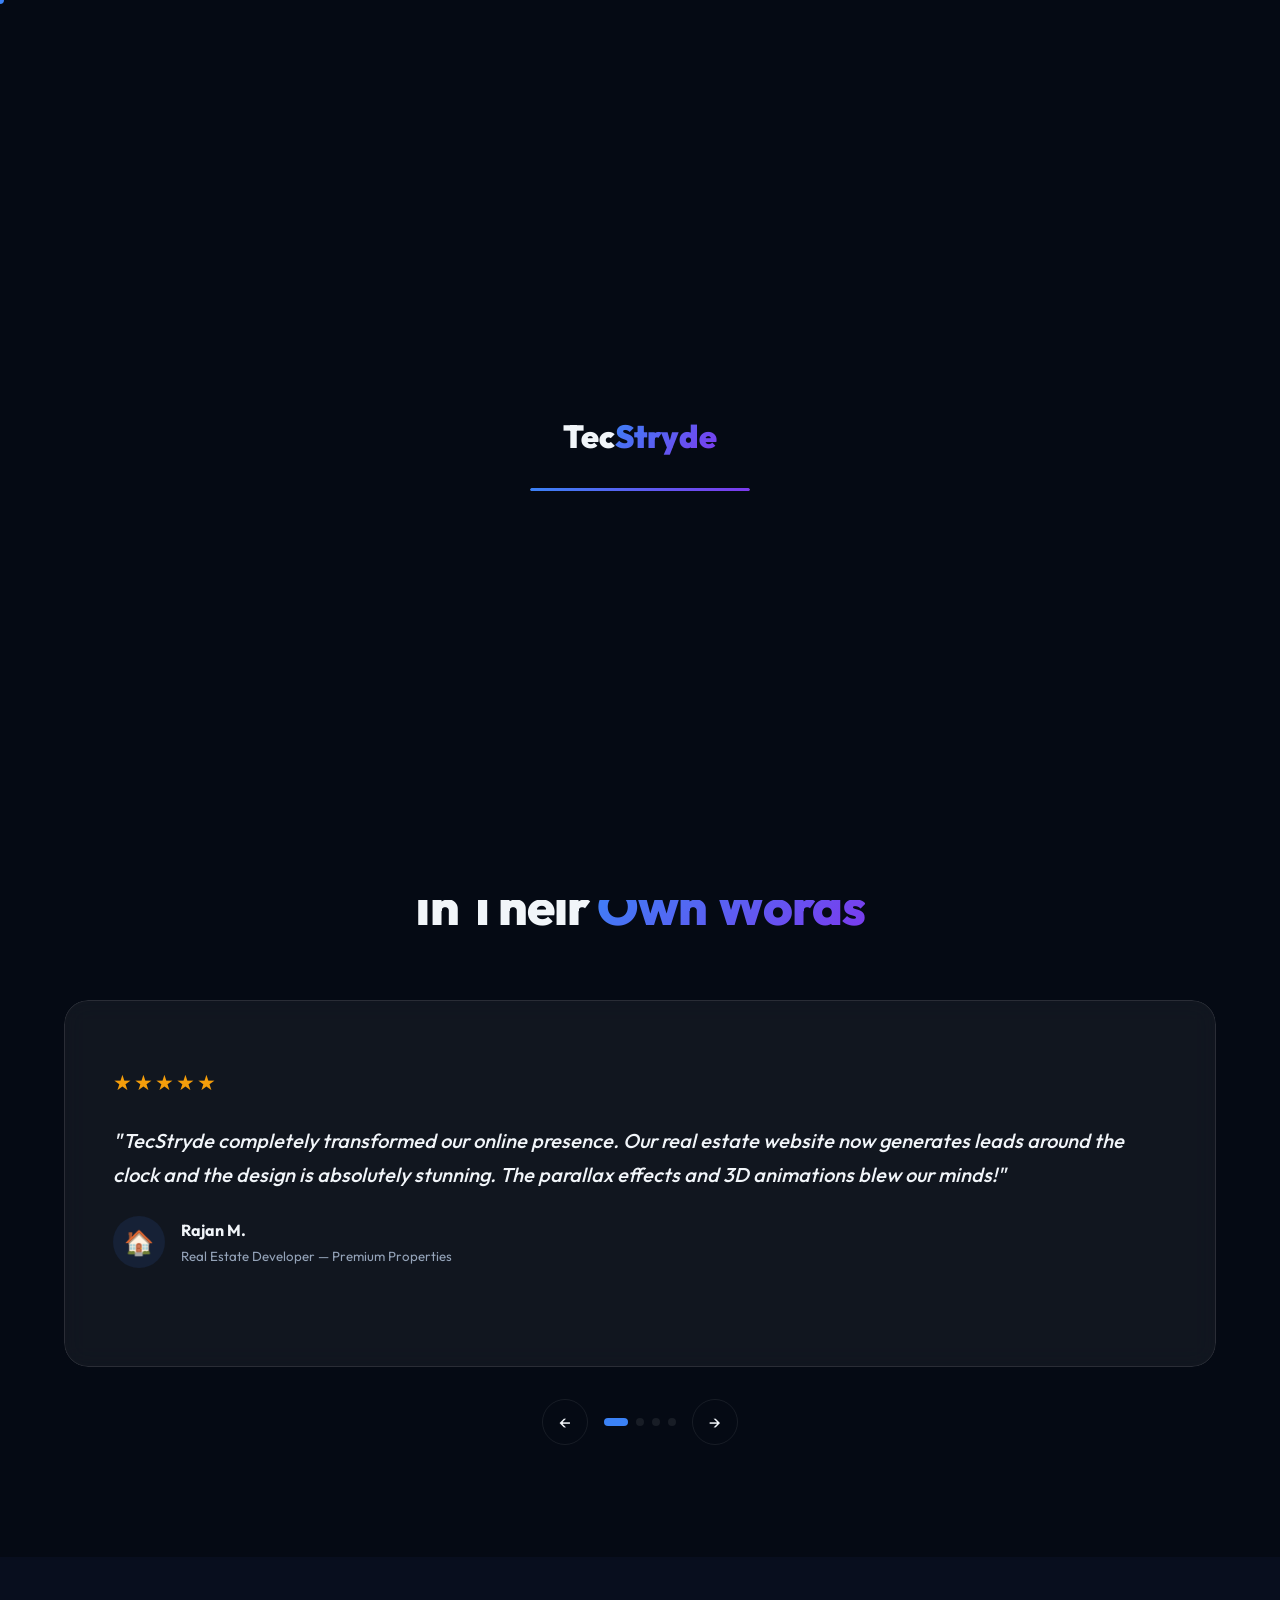
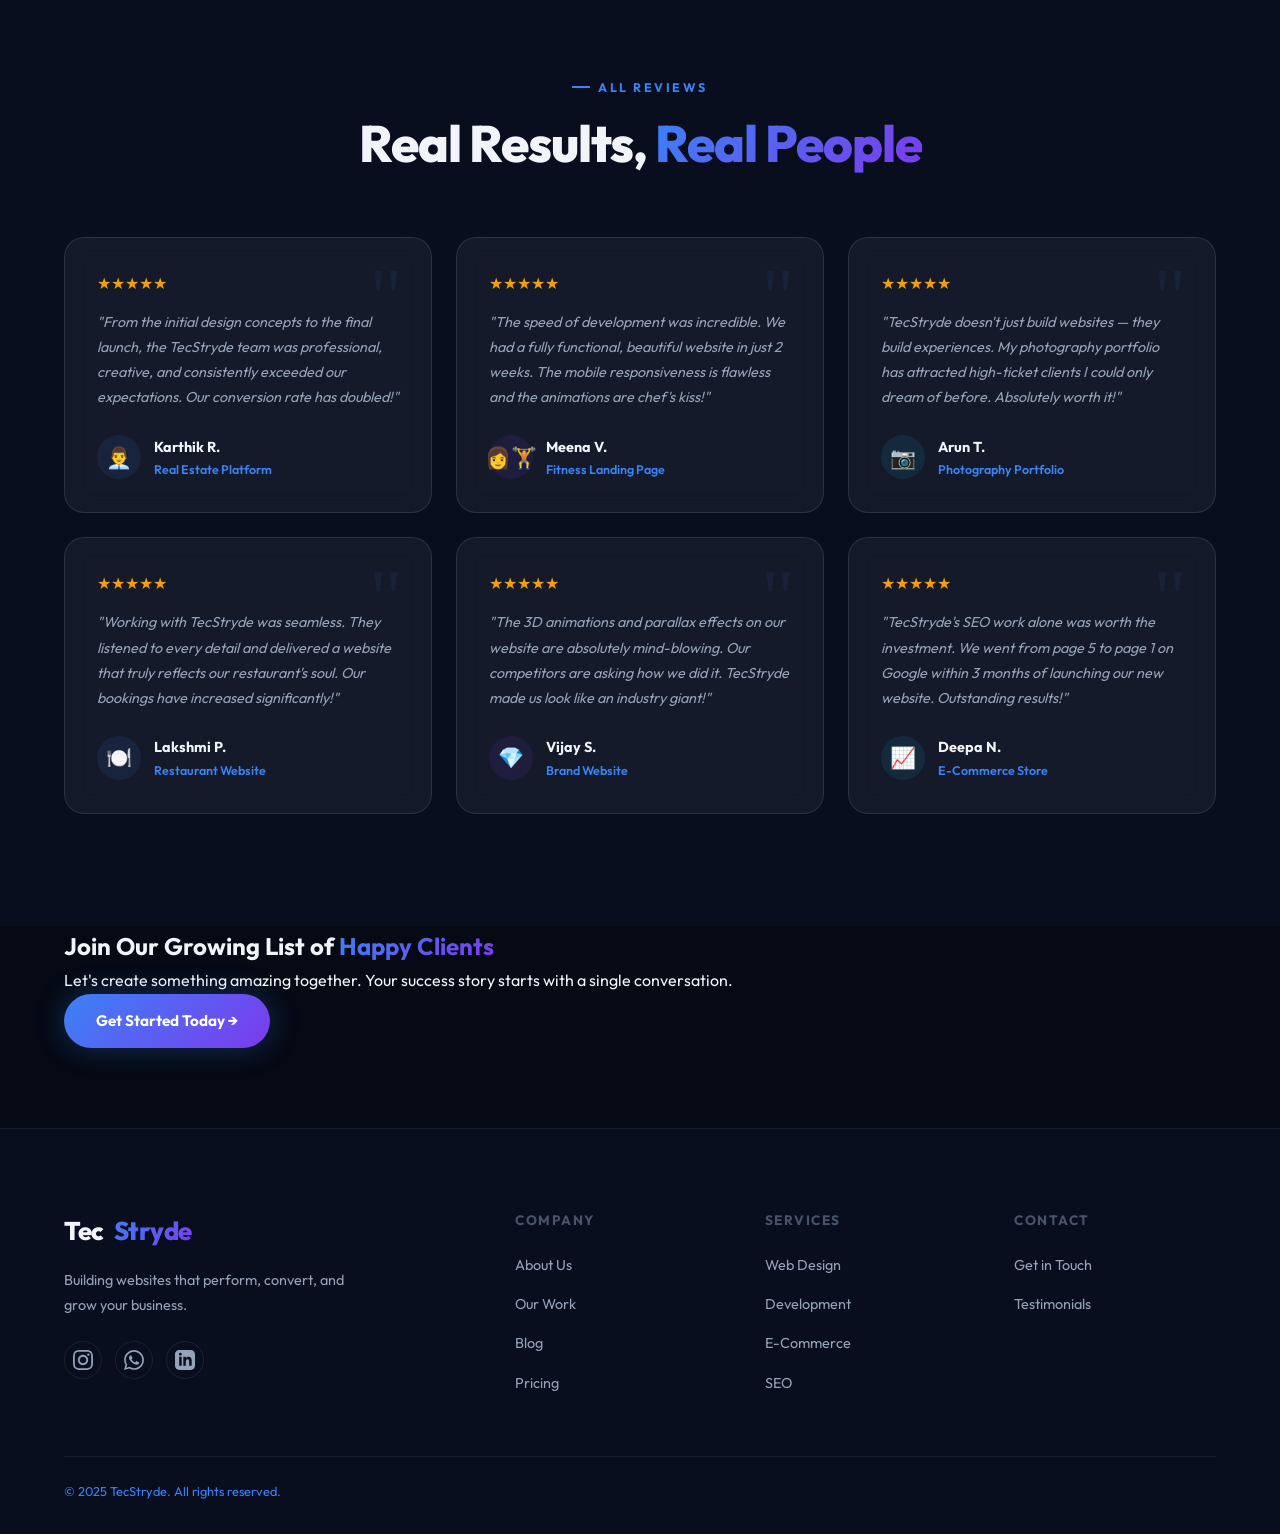
<file: pages/reviews.html>
<!DOCTYPE html>
<html lang="en">

<head>
    <meta charset="UTF-8" />
    <meta name="viewport" content="width=device-width, initial-scale=1.0" />
    <meta name="description"
        content="Client Reviews – What our clients say about TecStryde's web design and development services." />
    <title>Client Reviews | Tecstryde</title>
    <link rel="stylesheet" href="../assets/css/global.css" />
    <link rel="icon" href="../assets/images/logo.png" />
    <style>
        .reviews-hero {
            min-height: 45vh;
            display: flex;
            flex-direction: column;
            justify-content: center;
            padding: calc(var(--nav-h)+4rem) 5vw 4rem;
            position: relative;
            overflow: hidden;
        }

        /* Slider */
        .testi-container {
            position: relative;
            overflow: hidden;
            border-radius: 24px;
        }

        #testi-track {
            display: flex;
            transition: transform 0.55s cubic-bezier(.42, 0, .58, 1);
        }

        .testi-card {
            min-width: 100%;
            padding: 4rem 3rem;
            display: flex;
            flex-direction: column;
            gap: 1.5rem;
            background: var(--glass);
            border: 1px solid var(--glass-border);
            backdrop-filter: blur(12px);
            border-radius: 24px;
        }

        .testi-stars {
            color: #f59e0b;
            font-size: 1.3rem;
            letter-spacing: 2px;
        }

        .testi-quote {
            font-size: 1.25rem;
            font-weight: 500;
            line-height: 1.7;
            color: var(--text-primary);
            font-style: italic;
        }

        .testi-author {
            display: flex;
            align-items: center;
            gap: 1rem;
        }

        .testi-avatar {
            width: 52px;
            height: 52px;
            border-radius: 50%;
            display: flex;
            align-items: center;
            justify-content: center;
            font-size: 1.5rem;
            flex-shrink: 0;
        }

        .testi-name {
            font-weight: 700;
            font-size: 1rem;
        }

        .testi-role {
            color: var(--text-secondary);
            font-size: 0.83rem;
        }

        .testi-controls {
            display: flex;
            align-items: center;
            gap: 1rem;
            margin-top: 2rem;
            justify-content: center;
        }

        .testi-btn {
            width: 46px;
            height: 46px;
            border-radius: 50%;
            border: 1.5px solid var(--border);
            background: transparent;
            color: var(--text-primary);
            font-size: 1.1rem;
            display: flex;
            align-items: center;
            justify-content: center;
            transition: all 0.3s;
            cursor: none;
        }

        .testi-btn:hover {
            border-color: var(--accent-blue);
            background: rgba(59, 130, 246, 0.1);
        }

        .testi-dots {
            display: flex;
            gap: 0.5rem;
        }

        .testi-dot {
            width: 8px;
            height: 8px;
            border-radius: 99px;
            background: var(--border);
            transition: all 0.3s;
            cursor: none;
        }

        .testi-dot.active {
            width: 24px;
            background: var(--accent-blue);
        }

        /* Grid */
        .reviews-grid {
            display: grid;
            grid-template-columns: repeat(3, 1fr);
            gap: 1.5rem;
        }

        .rev-card {
            padding: 2rem 2rem;
            position: relative;
        }

        .rev-card::before {
            content: '"';
            position: absolute;
            top: 1.2rem;
            right: 1.8rem;
            font-size: 5rem;
            line-height: 1;
            color: rgba(59, 130, 246, 0.08);
            font-family: Georgia, serif;
        }

        .rev-stars {
            color: #f59e0b;
            font-size: 1rem;
            margin-bottom: 0.8rem;
        }

        .rev-text {
            color: var(--text-secondary);
            font-size: 0.9rem;
            line-height: 1.75;
            font-style: italic;
        }

        .rev-author {
            display: flex;
            align-items: center;
            gap: 0.8rem;
            margin-top: 1.5rem;
        }

        .rev-avatar {
            width: 44px;
            height: 44px;
            border-radius: 50%;
            display: flex;
            align-items: center;
            justify-content: center;
            font-size: 1.3rem;
        }

        .rev-name {
            font-weight: 700;
            font-size: 0.9rem;
        }

        .rev-project {
            color: var(--accent-blue);
            font-size: 0.78rem;
            font-weight: 600;
        }

        /* Overall rating */
        .rating-hero {
            display: flex;
            align-items: center;
            justify-content: center;
            gap: 4rem;
            flex-wrap: wrap;
            padding: 3rem;
            border-radius: 24px;
            background: var(--glass);
            border: 1px solid var(--glass-border);
            margin-bottom: 4rem;
        }

        .rating-block {
            text-align: center;
        }

        .big-rating {
            font-size: 5rem;
            font-weight: 900;
            background: var(--accent-grad);
            -webkit-background-clip: text;
            -webkit-text-fill-color: transparent;
            line-height: 1;
        }

        @media(max-width:1024px) {
            .reviews-grid {
                grid-template-columns: repeat(2, 1fr);
            }
            .rating-hero {
                gap: 2rem;
                padding: 2rem;
            }
        }

        @media(max-width:768px) {
            .reviews-hero {
                min-height: auto;
                padding: calc(var(--nav-h) + 2rem) 5vw 4rem;
            }
            .reviews-grid {
                grid-template-columns: 1fr;
            }
            .rating-hero {
                flex-direction: column;
                text-align: center;
            }
            .rating-hero div[style*="width:1px"] { display: none; }
            .testi-card { padding: 2.5rem 1.5rem; }
            .testi-quote { font-size: 1.1rem; }
        }
        
        @media(max-width:480px) {
            .big-rating { font-size: 4rem; }
        }
    </style>
</head>

<body>
    <div id="loader">
        <div class="loader-logo">Tec<span>Stryde</span></div>
        <div class="loader-bar">
            <div class="loader-bar-fill"></div>
        </div>
    </div>
    <div id="cursor-dot"></div>
    <div id="cursor-ring"></div>
    <canvas id="particles-canvas"></canvas>
    <button id="back-top">↑</button>
    <div id="overlay"></div>

    <nav id="navbar">
        <a href="../index.html" class="nav-logo"><img src="../assets/images/logo.png"
                alt="Tecstryde" />Tec<span>Stryde</span></a>
        <div class="nav-links">
            <a href="../index.html">Home</a><a href="about.html">About</a><a href="services.html">Services</a>
            <a href="works.html">Works</a><a href="reviews.html" class="active">Reviews</a><a href="blog.html">Blog</a>
            <a href="pricing.html">Pricing</a><a href="contact.html" class="nav-cta">Contact Us</a>
        </div>
        <div class="nav-hamburger"><span></span><span></span><span></span></div>
    </nav>
    <nav id="mobile-nav">
        <a href="../index.html">Home</a><a href="about.html">About</a><a href="services.html">Services</a>
        <a href="works.html">Works</a><a href="reviews.html">Reviews</a><a href="blog.html">Blog</a>
        <a href="pricing.html">Pricing</a><a href="contact.html">Contact Us</a>
    </nav>

    <section class="reviews-hero">
        <div class="glow-orb orb-cyan"
            style="width:350px;height:350px;top:-10%;right:10%;opacity:0.12;position:absolute;"></div>
        <div class="section-tag reveal">Testimonials</div>
        <h1 class="section-title reveal" style="font-size:clamp(2.5rem,5vw,4rem);max-width:680px;margin-top:0.5rem;">
            What Our Clients<br /><span>Say About Us</span></h1>
        <p class="section-sub reveal">We don't just build websites — we build relationships. Here's what the people
            we've worked with have to say.</p>
    </section>

    <section>
        <!-- Overall rating bar -->
        <div class="rating-hero reveal">
            <div class="rating-block">
                <div class="big-rating">4.9</div>
                <div style="color:#f59e0b;font-size:1.5rem;margin:0.3rem 0;">★★★★★</div>
                <div style="color:var(--text-secondary);font-size:0.85rem;">Average Rating</div>
            </div>
            <div style="width:1px;height:80px;background:var(--border);"></div>
            <div class="rating-block">
                <div
                    style="font-size:3rem;font-weight:900;background:var(--accent-grad);-webkit-background-clip:text;-webkit-text-fill-color:transparent;">
                    40+</div>
                <div style="color:var(--text-secondary);font-size:0.85rem;margin-top:0.3rem;">Happy Clients</div>
            </div>
            <div style="width:1px;height:80px;background:var(--border);"></div>
            <div class="rating-block">
                <div
                    style="font-size:3rem;font-weight:900;background:var(--accent-grad);-webkit-background-clip:text;-webkit-text-fill-color:transparent;">
                    98%</div>
                <div style="color:var(--text-secondary);font-size:0.85rem;margin-top:0.3rem;">Satisfaction Rate</div>
            </div>
            <div style="width:1px;height:80px;background:var(--border);"></div>
            <div class="rating-block">
                <div
                    style="font-size:3rem;font-weight:900;background:var(--accent-grad);-webkit-background-clip:text;-webkit-text-fill-color:transparent;">
                    100%</div>
                <div style="color:var(--text-secondary);font-size:0.85rem;margin-top:0.3rem;">Would Recommend</div>
            </div>
        </div>

        <!-- Featured testimonial slider -->
        <div class="section-header center reveal">
            <div class="section-tag">Featured Reviews</div>
            <h2 class="section-title">In Their <span>Own Words</span></h2>
        </div>
        <div class="testi-container reveal">
            <div id="testi-track">
                <div class="testi-card">
                    <div class="testi-stars">★★★★★</div>
                    <div class="testi-quote">"TecStryde completely transformed our online presence. Our real estate
                        website now generates leads around the clock and the design is absolutely stunning. The parallax
                        effects and 3D animations blew our minds!"</div>
                    <div class="testi-author">
                        <div class="testi-avatar" style="background:rgba(59,130,246,0.1);">🏠</div>
                        <div>
                            <div class="testi-name">Rajan M.</div>
                            <div class="testi-role">Real Estate Developer — Premium Properties</div>
                        </div>
                    </div>
                </div>
                <div class="testi-card">
                    <div class="testi-stars">★★★★★</div>
                    <div class="testi-quote">"I needed a gym website that matched my brand's energy and TecStryde
                        delivered beyond my expectations. The design is bold, the animations are smooth, and our sign-up
                        rate has increased by 60% since launch!"</div>
                    <div class="testi-author">
                        <div class="testi-avatar" style="background:rgba(124,58,237,0.1);">💪</div>
                        <div>
                            <div class="testi-name">Athithyan K.</div>
                            <div class="testi-role">Gym Owner — FitZone Fitness</div>
                        </div>
                    </div>
                </div>
                <div class="testi-card">
                    <div class="testi-stars">★★★★★</div>
                    <div class="testi-quote">"Our photography portfolio website is absolutely gorgeous. TecStryde
                        understood our vision from the first conversation and delivered a website that showcases our
                        work in the best possible way. Clients constantly compliment it!"</div>
                    <div class="testi-author">
                        <div class="testi-avatar" style="background:rgba(6,182,212,0.1);">📸</div>
                        <div>
                            <div class="testi-name">Priya S.</div>
                            <div class="testi-role">Photographer — Lens & Light Studio</div>
                        </div>
                    </div>
                </div>
                <div class="testi-card">
                    <div class="testi-stars">★★★★★</div>
                    <div class="testi-quote">"The cafe website TecStryde built for us is unlike anything I've seen. The
                        parallax storytelling, warm animations, and cinematic feel perfectly capture what Le Cafe
                        Bonjour is all about. Worth every penny!"</div>
                    <div class="testi-author">
                        <div class="testi-avatar" style="background:rgba(59,130,246,0.1);">☕</div>
                        <div>
                            <div class="testi-name">Jean-Pierre D.</div>
                            <div class="testi-role">Owner — Le Cafe Bonjour</div>
                        </div>
                    </div>
                </div>
            </div>
        </div>
        <div class="testi-controls">
            <button class="testi-btn" id="testi-prev">←</button>
            <div class="testi-dots">
                <div class="testi-dot active"></div>
                <div class="testi-dot"></div>
                <div class="testi-dot"></div>
                <div class="testi-dot"></div>
            </div>
            <button class="testi-btn" id="testi-next">→</button>
        </div>
    </section>

    <!-- ALL REVIEWS GRID -->
    <section style="background:var(--bg-secondary);">
        <div class="section-header center reveal">
            <div class="section-tag">All Reviews</div>
            <h2 class="section-title">Real Results, <span>Real People</span></h2>
        </div>
        <div class="reviews-grid" data-stagger>
            <div class="glass-card rev-card" data-tilt>
                <div class="rev-stars">★★★★★</div>
                <div class="rev-text">"From the initial design concepts to the final launch, the TecStryde team was
                    professional, creative, and consistently exceeded our expectations. Our conversion rate has
                    doubled!"</div>
                <div class="rev-author">
                    <div class="rev-avatar" style="background:rgba(59,130,246,0.1);">👨‍💼</div>
                    <div>
                        <div class="rev-name">Karthik R.</div>
                        <div class="rev-project">Real Estate Platform</div>
                    </div>
                </div>
            </div>
            <div class="glass-card rev-card" data-tilt>
                <div class="rev-stars">★★★★★</div>
                <div class="rev-text">"The speed of development was incredible. We had a fully functional, beautiful
                    website in just 2 weeks. The mobile responsiveness is flawless and the animations are chef's kiss!"
                </div>
                <div class="rev-author">
                    <div class="rev-avatar" style="background:rgba(124,58,237,0.1);">👩‍🏋️</div>
                    <div>
                        <div class="rev-name">Meena V.</div>
                        <div class="rev-project">Fitness Landing Page</div>
                    </div>
                </div>
            </div>
            <div class="glass-card rev-card" data-tilt>
                <div class="rev-stars">★★★★★</div>
                <div class="rev-text">"TecStryde doesn't just build websites — they build experiences. My photography
                    portfolio has attracted high-ticket clients I could only dream of before. Absolutely worth it!"
                </div>
                <div class="rev-author">
                    <div class="rev-avatar" style="background:rgba(6,182,212,0.1);">📷</div>
                    <div>
                        <div class="rev-name">Arun T.</div>
                        <div class="rev-project">Photography Portfolio</div>
                    </div>
                </div>
            </div>
            <div class="glass-card rev-card" data-tilt>
                <div class="rev-stars">★★★★★</div>
                <div class="rev-text">"Working with TecStryde was seamless. They listened to every detail and delivered
                    a website that truly reflects our restaurant's soul. Our bookings have increased significantly!"
                </div>
                <div class="rev-author">
                    <div class="rev-avatar" style="background:rgba(59,130,246,0.1);">🍽️</div>
                    <div>
                        <div class="rev-name">Lakshmi P.</div>
                        <div class="rev-project">Restaurant Website</div>
                    </div>
                </div>
            </div>
            <div class="glass-card rev-card" data-tilt>
                <div class="rev-stars">★★★★★</div>
                <div class="rev-text">"The 3D animations and parallax effects on our website are absolutely
                    mind-blowing. Our competitors are asking how we did it. TecStryde made us look like an industry
                    giant!"</div>
                <div class="rev-author">
                    <div class="rev-avatar" style="background:rgba(124,58,237,0.1);">💎</div>
                    <div>
                        <div class="rev-name">Vijay S.</div>
                        <div class="rev-project">Brand Website</div>
                    </div>
                </div>
            </div>
            <div class="glass-card rev-card" data-tilt>
                <div class="rev-stars">★★★★★</div>
                <div class="rev-text">"TecStryde's SEO work alone was worth the investment. We went from page 5 to page
                    1 on Google within 3 months of launching our new website. Outstanding results!"</div>
                <div class="rev-author">
                    <div class="rev-avatar" style="background:rgba(6,182,212,0.1);">📈</div>
                    <div>
                        <div class="rev-name">Deepa N.</div>
                        <div class="rev-project">E-Commerce Store</div>
                    </div>
                </div>
            </div>
        </div>
    </section>

    <div class="cta-section reveal" style="margin:0 5vw 5rem;">
        <h2>Join Our Growing List of <span
                style="background:var(--accent-grad);-webkit-background-clip:text;-webkit-text-fill-color:transparent;">Happy
                Clients</span></h2>
        <p>Let's create something amazing together. Your success story starts with a single conversation.</p>
        <a href="contact.html" class="btn btn-primary">Get Started Today →</a>
    </div>

    <footer>
        <div class="footer-grid">
            <div class="footer-brand">
                <div class="nav-logo" style="font-size:1.6rem;">Tec<span>Stryde</span></div>
                <p>Building websites that perform, convert, and grow your business.</p>
                <div class="footer-socials">
                    <a href="https://www.instagram.com/tecstryde_?utm_source=qr&igsh=MTU2eGlkaHN6YmFhaA==" target="_blank" aria-label="Instagram">
                        <svg viewBox="0 0 24 24"><path d="M12 2.163c3.204 0 3.584.012 4.85.07 3.252.148 4.771 1.074 4.919 4.919.058 1.265.069 1.645.069 4.849 0 3.205-.012 3.584-.069 4.849-.149 3.843-1.667 4.77-4.919 4.919-1.266.058-1.644.07-4.85.07-3.204 0-3.584-.012-4.849-.07-3.26-.149-4.771-1.075-4.919-4.919-.058-1.265-.07-1.644-.07-4.849 0-3.204.013-3.583.07-4.849.149-3.843 1.667-4.77 4.919-4.919 1.266-.057 1.645-.069 4.849-.069zm0-2.163c-3.259 0-3.667.014-4.947.072-4.358.2-6.78 2.618-6.98 6.98-.059 1.281-.073 1.689-.073 4.948 0 3.259.014 3.668.072 4.948.2 4.358 2.618 6.78 6.98 6.98 1.281.058 1.689.072 4.948.072 3.259 0 3.668-.014 4.948-.072 4.354-.2 6.782-2.618 6.979-6.98.059-1.28.073-1.689.073-4.948 0-3.259-.014-3.667-.072-4.947-.196-4.354-2.617-6.78-6.979-6.98-1.281-.059-1.69-.073-4.949-.073zm0 5.838c-3.403 0-6.162 2.759-6.162 6.162s2.759 6.163 6.162 6.163 6.162-2.759 6.162-6.163c0-3.403-2.759-6.162-6.162-6.162zm0 10.162c-2.209 0-4-1.79-4-4 0-2.209 1.791-4 4-4s4 1.791 4 4c0 2.21-1.791 4-4 4zm6.406-11.845c-.796 0-1.441.645-1.441 1.44s.645 1.44 1.441 1.44c.795 0 1.439-.645 1.439-1.44s-.644-1.44-1.439-1.44z"/></svg>
                    </a>
                    <a href="https://wa.me/916369690438" target="_blank" aria-label="WhatsApp">
                        <svg viewBox="0 0 24 24"><path d="M.057 24l1.687-6.163c-1.041-1.804-1.588-3.849-1.587-5.946.003-6.556 5.338-11.891 11.893-11.891 3.181.001 6.167 1.24 8.413 3.488 2.245 2.248 3.481 5.236 3.48 8.414-.003 6.557-5.338 11.892-11.893 11.892-1.99-.001-3.951-.5-5.688-1.448l-6.305 1.654zm6.597-3.807c1.676.995 3.276 1.591 5.392 1.592 5.448 0 9.886-4.438 9.889-9.886.002-5.462-4.415-9.89-9.881-9.892-5.452 0-9.887 4.438-9.889 9.886-.001 2.225.651 3.891 1.746 5.634l-.999 3.648 3.742-.982zm11.387-5.464c-.074-.124-.272-.198-.57-.347-.297-.149-1.758-.868-2.031-.967-.272-.099-.47-.149-.669.149-.198.297-.768.967-.941 1.165-.173.198-.347.223-.644.074-.297-.149-1.255-.462-2.39-1.353-.883-.788-1.48-1.761-1.653-2.059-.173-.297-.018-.458.13-.606.134-.133.297-.347.446-.521.151-.172.2-.296.3-.495.099-.198.05-.372-.025-.521-.075-.148-.669-1.611-.916-2.206-.242-.579-.487-.501-.669-.51l-.57-.01c-.198 0-.52.074-.792.372s-1.04 1.016-1.04 2.479 1.065 2.876 1.213 3.074c.149.198 2.095 3.2 5.076 4.487.709.306 1.263.489 1.694.626.712.226 1.36.194 1.872.118.571-.085 1.758-.719 2.006-1.413.248-.695.248-1.29.173-1.414z"/></svg>
                    </a>
                    <a href="https://www.linkedin.com/in/tecstryde-66b7923b2?utm_source=share&utm_campaign=share_via&utm_content=profile&utm_medium=android_app" target="_blank" aria-label="LinkedIn">
                        <svg viewBox="0 0 24 24"><path d="M19 0h-14c-2.761 0-5 2.239-5 5v14c0 2.761 2.239 5 5 5h14c2.762 0 5-2.239 5-5v-14c0-2.761-2.238-5-5-5zm-11 19h-3v-11h3v11zm-1.5-12.268c-.966 0-1.75-.79-1.75-1.764s.784-1.764 1.75-1.764 1.75.79 1.75 1.764-.783 1.764-1.75 1.764zm13.5 12.268h-3v-5.604c0-3.368-4-3.113-4 0v5.604h-3v-11h3v1.765c1.396-2.586 7-2.777 7 2.476v6.759z"/></svg>
                    </a>
                </div>
            </div>
            <div class="footer-col">
                <h4>Company</h4>
                <ul>
                    <li><a href="about.html">About Us</a></li>
                    <li><a href="works.html">Our Work</a></li>
                    <li><a href="blog.html">Blog</a></li>
                    <li><a href="pricing.html">Pricing</a></li>
                </ul>
            </div>
            <div class="footer-col">
                <h4>Services</h4>
                <ul>
                    <li><a href="services.html">Web Design</a></li>
                    <li><a href="services.html">Development</a></li>
                    <li><a href="services.html">E-Commerce</a></li>
                    <li><a href="services.html">SEO</a></li>
                </ul>
            </div>
            <div class="footer-col">
                <h4>Contact</h4>
                <ul>
                    <li><a href="contact.html">Get in Touch</a></li>
                    <li><a href="reviews.html">Testimonials</a></li>
                </ul>
            </div>
        </div>
        <div class="footer-bottom"><span>© 2025 <span>TecStryde</span>. All rights reserved.</span></div>
    </footer>
    <script src="../assets/js/main.js"></script>
</body>

</html>
</file>
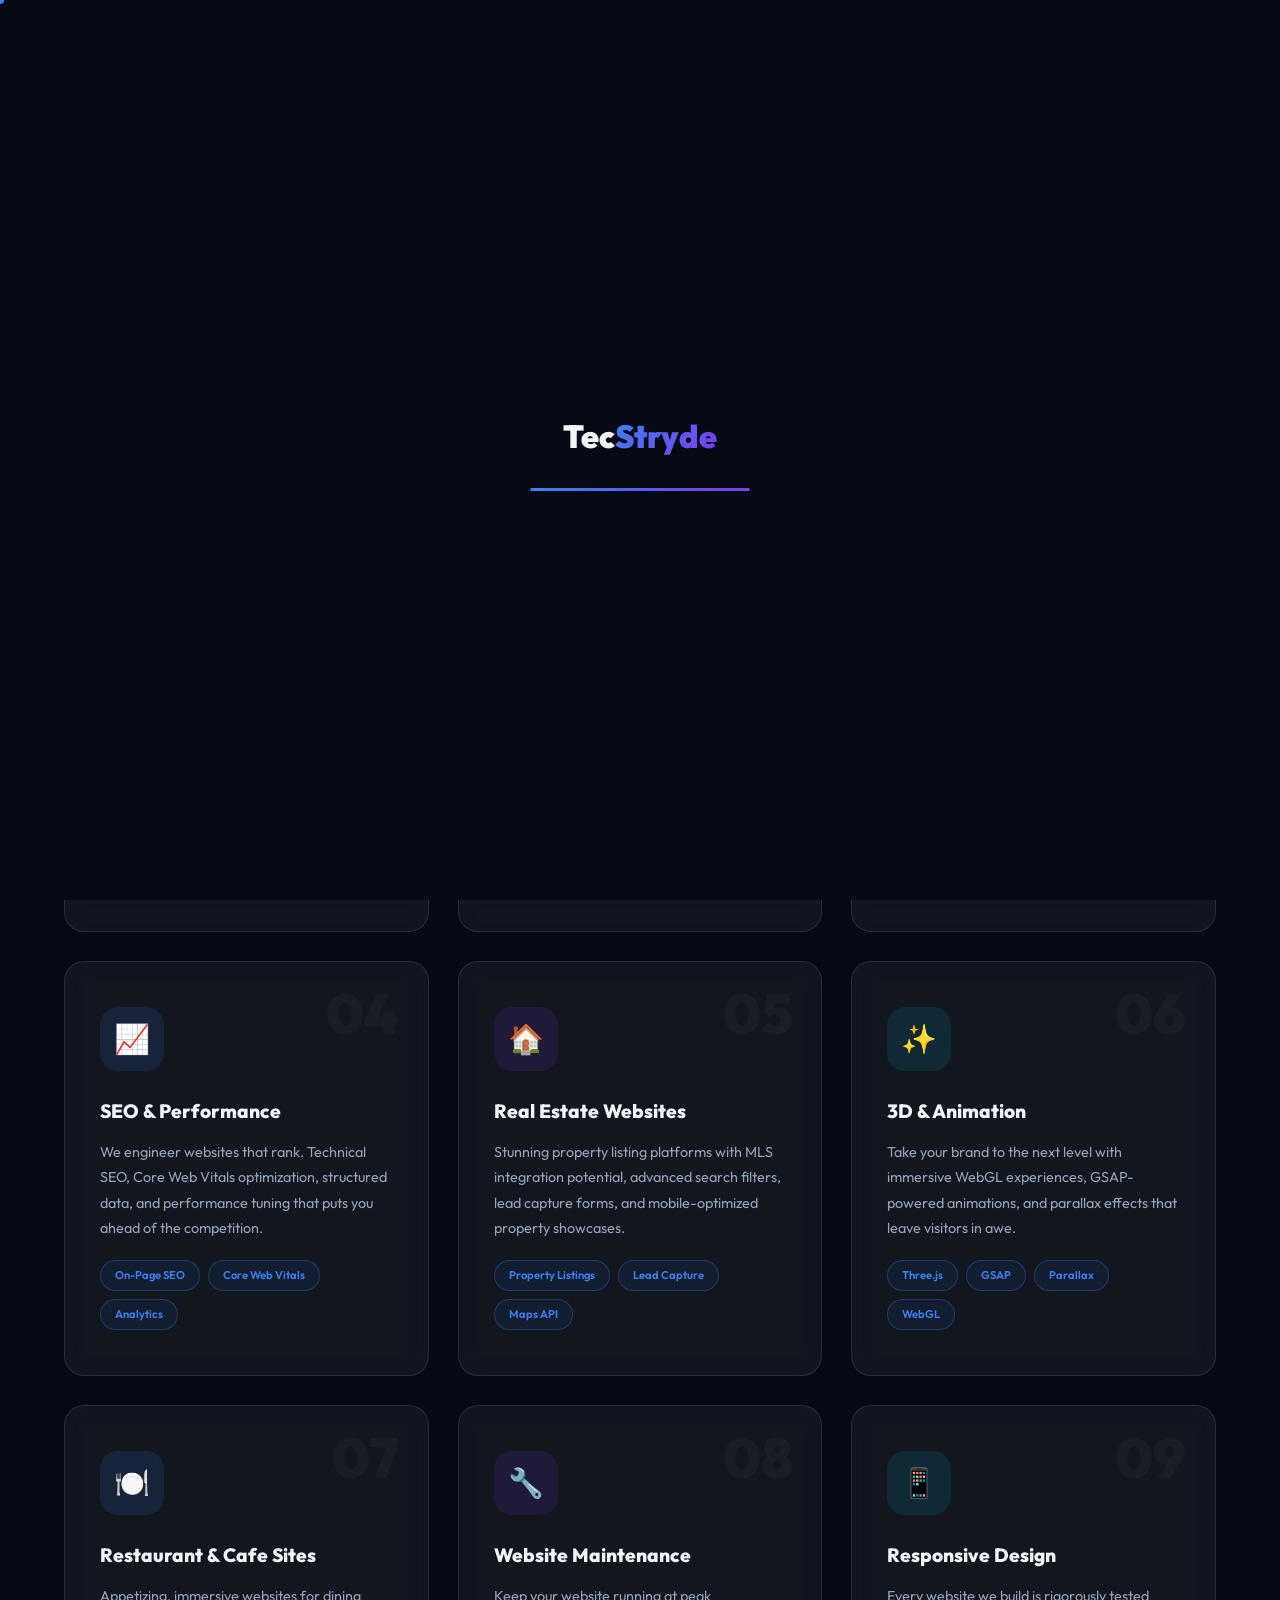
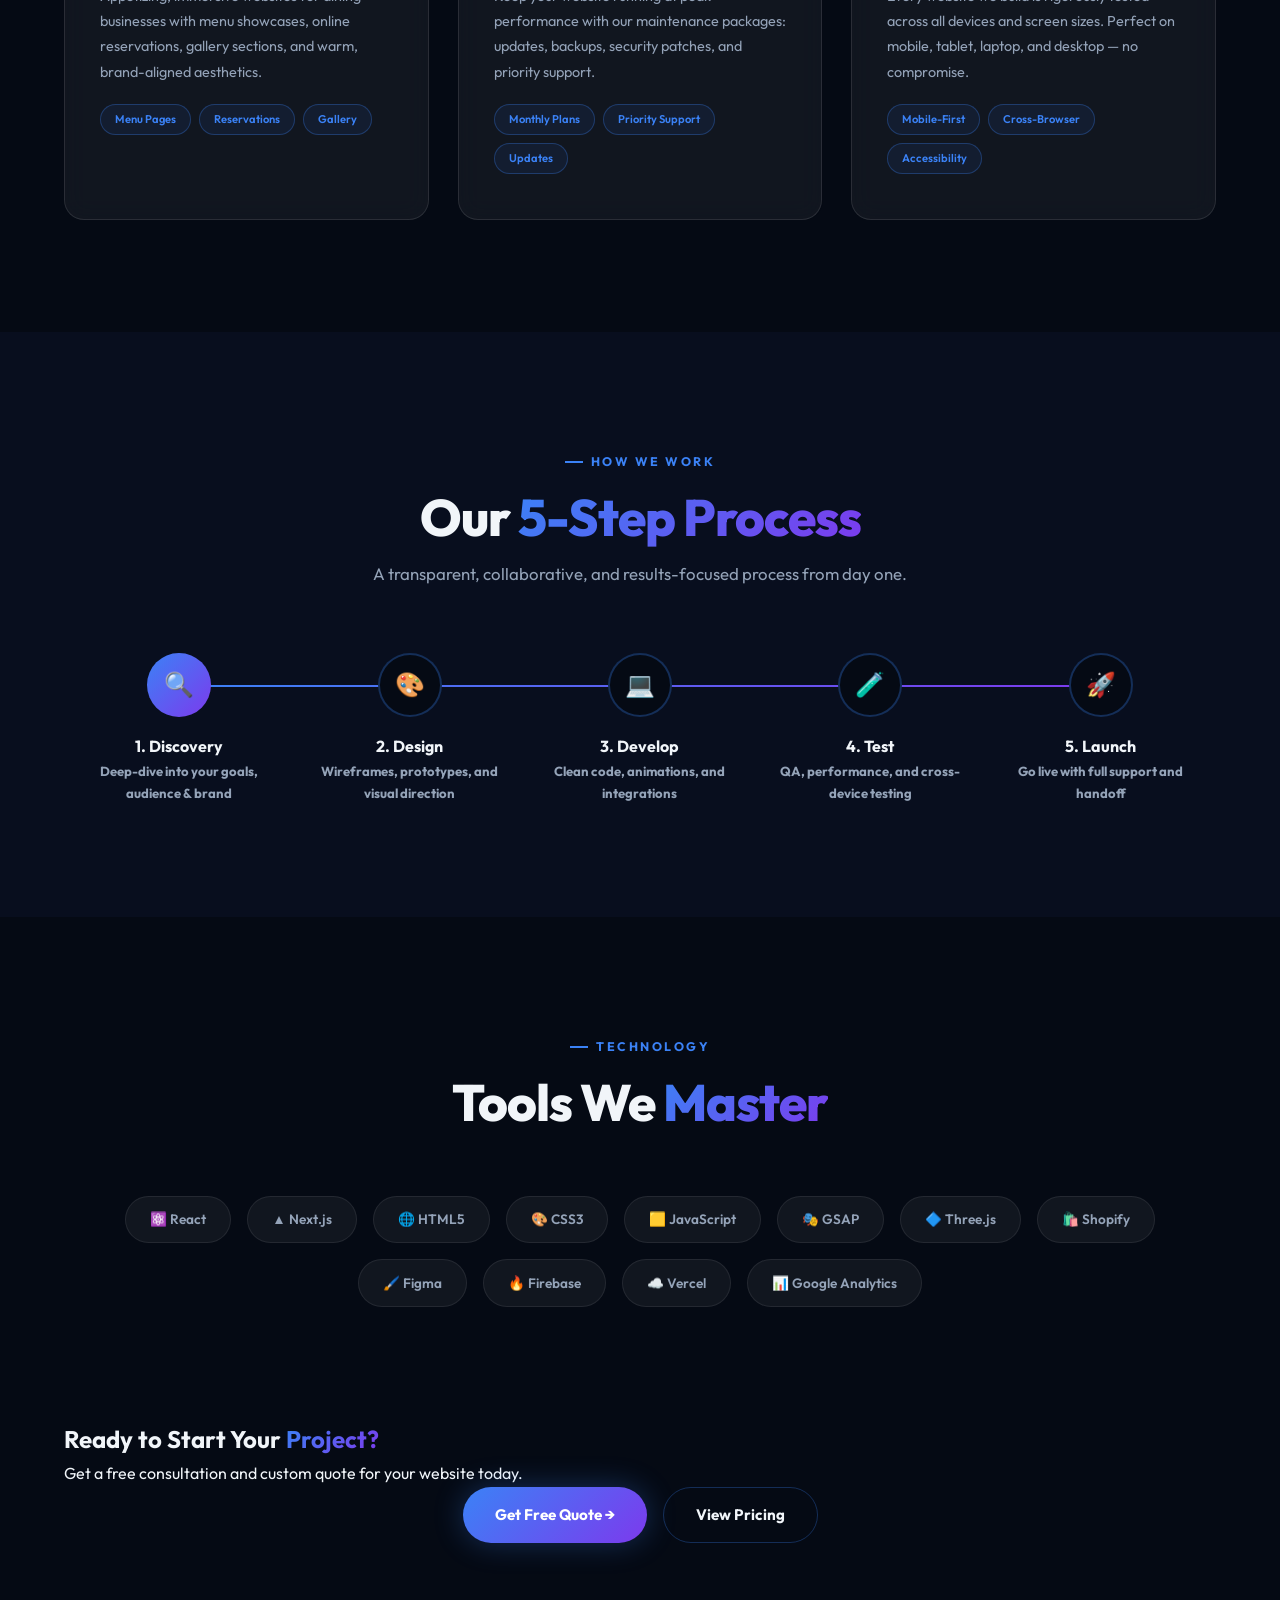
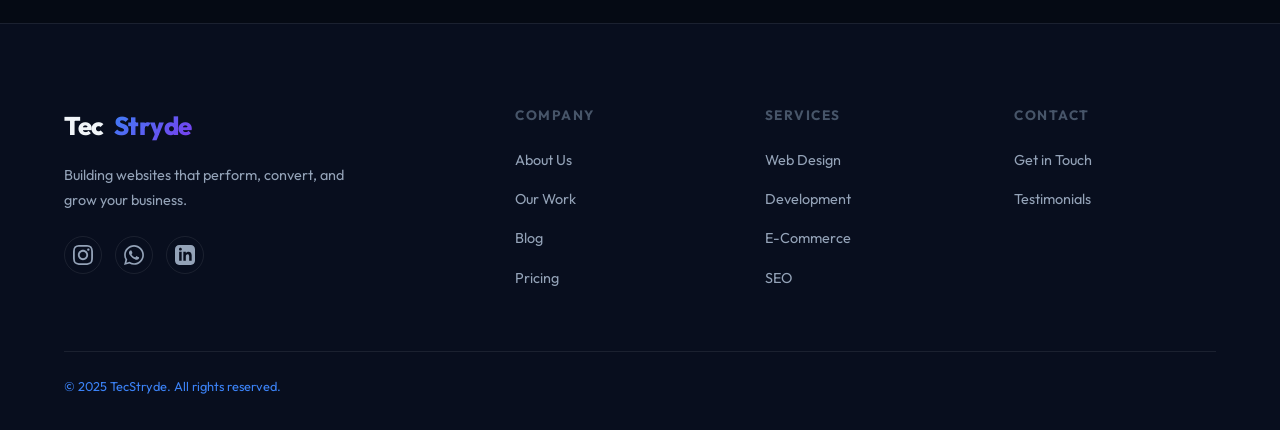
<file: pages/services.html>
<!DOCTYPE html>
<html lang="en">

<head>
    <meta charset="UTF-8" />
    <meta name="viewport" content="width=device-width, initial-scale=1.0" />
    <meta name="description"
        content="TecStryde Services – Web design, development, e-commerce, SEO, and 3D animation services." />
    <title>Services | Tecstryde</title>
    <link rel="stylesheet" href="../assets/css/global.css" />
    <link rel="icon" href="../assets/images/logo.png" />
    <style>
        .services-hero {
            min-height: 45vh;
            display: flex;
            flex-direction: column;
            justify-content: center;
            padding: calc(var(--nav-h)+4rem) 5vw 4rem;
            position: relative;
            overflow: hidden;
        }

        .services-main-grid {
            display: grid;
            grid-template-columns: repeat(3, 1fr);
            gap: 1.8rem;
        }

        .svc-card {
            padding: 2.8rem 2.2rem;
            position: relative;
            overflow: hidden;
            transition: all 0.4s;
        }

        .svc-card:hover {
            transform: translateY(-8px) scale(1.02);
        }

        .svc-num {
            position: absolute;
            top: 1.5rem;
            right: 1.8rem;
            font-size: 3.5rem;
            font-weight: 900;
            color: rgba(255, 255, 255, 0.03);
            line-height: 1;
        }

        .svc-icon-wrap {
            width: 64px;
            height: 64px;
            border-radius: 18px;
            display: flex;
            align-items: center;
            justify-content: center;
            font-size: 1.8rem;
            margin-bottom: 1.5rem;
        }

        .svc-card h3 {
            font-size: 1.2rem;
            font-weight: 800;
            margin-bottom: 0.8rem;
        }

        .svc-card p {
            color: var(--text-secondary);
            font-size: 0.9rem;
            line-height: 1.75;
        }

        .svc-tags {
            display: flex;
            flex-wrap: wrap;
            gap: 0.5rem;
            margin-top: 1.2rem;
        }

        .svc-tags .chip {
            font-size: 0.7rem;
        }

        .process-steps {
            display: grid;
            grid-template-columns: repeat(5, 1fr);
            gap: 0;
            position: relative;
        }

        .process-steps::before {
            content: '';
            position: absolute;
            top: 32px;
            left: 10%;
            right: 10%;
            height: 2px;
            background: linear-gradient(90deg, var(--accent-blue), var(--accent-purple));
            z-index: 0;
        }

        .process-step {
            display: flex;
            flex-direction: column;
            align-items: center;
            text-align: center;
            padding: 0 1rem;
            position: relative;
            z-index: 1;
        }

        .step-circle {
            width: 64px;
            height: 64px;
            border-radius: 50%;
            background: var(--bg-primary);
            border: 2px solid var(--border-accent);
            display: flex;
            align-items: center;
            justify-content: center;
            font-size: 1.5rem;
            margin-bottom: 1rem;
        }

        .step-circle.active {
            background: var(--accent-grad);
            border: none;
        }

        .step-label {
            font-size: 0.82rem;
            font-weight: 700;
            color: var(--text-secondary);
        }

        .tech-logos {
            display: flex;
            flex-wrap: wrap;
            gap: 1rem;
            justify-content: center;
        }

        .tech-pill {
            padding: 0.7rem 1.5rem;
            border-radius: 99px;
            border: 1px solid var(--border);
            background: var(--glass);
            font-size: 0.85rem;
            font-weight: 600;
            color: var(--text-secondary);
            display: flex;
            align-items: center;
            gap: 0.5rem;
            transition: all 0.3s;
        }

        .tech-pill:hover {
            border-color: var(--border-accent);
            color: var(--text-primary);
            background: rgba(59, 130, 246, 0.08);
        }

        @media(max-width:1024px) {
            .services-main-grid {
                grid-template-columns: repeat(2, 1fr);
            }

            .process-steps {
                grid-template-columns: 1fr;
                gap: 2rem;
                max-width: 400px;
                margin: 0 auto;
            }

            .process-steps::before {
                display: none;
            }
            
            .process-step {
                flex-direction: row;
                text-align: left;
                gap: 1.5rem;
                padding: 0;
            }
            .step-circle { margin-bottom: 0; flex-shrink: 0; }
        }

        @media(max-width:768px) {
            .services-hero {
                min-height: auto;
                padding: calc(var(--nav-h) + 2rem) 5vw 4rem;
            }
            .services-main-grid {
                grid-template-columns: 1fr;
            }
            .svc-card { padding: 2rem 1.5rem; }
        }
        
        @media(max-width:480px) {
            .svc-num { font-size: 2.5rem; top: 1rem; right: 1rem; }
            .tech-pill { padding: 0.6rem 1.2rem; font-size: 0.8rem; }
        }
    </style>
</head>

<body>
    <div id="loader">
        <div class="loader-logo">Tec<span>Stryde</span></div>
        <div class="loader-bar">
            <div class="loader-bar-fill"></div>
        </div>
    </div>
    <div id="cursor-dot"></div>
    <div id="cursor-ring"></div>
    <canvas id="particles-canvas"></canvas>
    <button id="back-top">↑</button>
    <div id="overlay"></div>

    <nav id="navbar">
        <a href="../index.html" class="nav-logo"><img src="../assets/images/logo.png"
                alt="Tecstryde" />Tec<span>Stryde</span></a>
        <div class="nav-links">
            <a href="../index.html">Home</a><a href="about.html">About</a><a href="services.html"
                class="active">Services</a>
            <a href="works.html">Works</a><a href="reviews.html">Reviews</a><a href="blog.html">Blog</a>
            <a href="pricing.html">Pricing</a><a href="contact.html" class="nav-cta">Contact Us</a>
        </div>
        <div class="nav-hamburger"><span></span><span></span><span></span></div>
    </nav>
    <nav id="mobile-nav">
        <a href="../index.html">Home</a><a href="about.html">About</a><a href="services.html">Services</a>
        <a href="works.html">Works</a><a href="reviews.html">Reviews</a><a href="blog.html">Blog</a>
        <a href="pricing.html">Pricing</a><a href="contact.html">Contact Us</a>
    </nav>

    <section class="services-hero">
        <div class="glow-orb orb-blue"
            style="width:400px;height:400px;top:-15%;right:5%;opacity:0.13;position:absolute;"></div>
        <div class="section-tag reveal">What We Offer</div>
        <h1 class="section-title reveal" style="font-size:clamp(2.5rem,5vw,4rem);max-width:700px;margin-top:0.5rem;">
            Everything You Need to<br /><span>Dominate Online</span></h1>
        <p class="section-sub reveal">End-to-end web solutions — from concept to launch and beyond. We're your complete
            digital partner.</p>
    </section>

    <!-- SERVICES GRID -->
    <section>
        <div class="services-main-grid" data-stagger>
            <div class="glass-card svc-card" data-tilt>
                <div class="svc-num">01</div>
                <div class="svc-icon-wrap" style="background:rgba(59,130,246,0.12);">🎨</div>
                <h3>UI / UX Design</h3>
                <p>We craft interfaces that are as beautiful as they are functional. Our design process starts with deep
                    user research and ends with pixel-perfect, conversion-optimized layouts.</p>
                <div class="svc-tags"><span class="chip">Figma</span><span class="chip">Wireframing</span><span
                        class="chip">Prototyping</span><span class="chip">User Testing</span></div>
            </div>
            <div class="glass-card svc-card" data-tilt>
                <div class="svc-num">02</div>
                <div class="svc-icon-wrap" style="background:rgba(124,58,237,0.12);">💻</div>
                <h3>Web Development</h3>
                <p>Clean, semantic, lightning-fast code. We build custom websites and web apps that are SEO-ready from
                    day one and scale with your business needs.</p>
                <div class="svc-tags"><span class="chip">HTML/CSS</span><span class="chip">JavaScript</span><span
                        class="chip">React</span><span class="chip">Next.js</span></div>
            </div>
            <div class="glass-card svc-card" data-tilt>
                <div class="svc-num">03</div>
                <div class="svc-icon-wrap" style="background:rgba(6,182,212,0.12);">🏪</div>
                <h3>E-Commerce Solutions</h3>
                <p>From product catalogs to payment gateways — we build online stores that drive sales. Beautiful
                    product pages, smooth checkout, and seamless inventory management.</p>
                <div class="svc-tags"><span class="chip">Shopify</span><span class="chip">WooCommerce</span><span
                        class="chip">Custom Cart</span></div>
            </div>
            <div class="glass-card svc-card" data-tilt>
                <div class="svc-num">04</div>
                <div class="svc-icon-wrap" style="background:rgba(59,130,246,0.12);">📈</div>
                <h3>SEO & Performance</h3>
                <p>We engineer websites that rank. Technical SEO, Core Web Vitals optimization, structured data, and
                    performance tuning that puts you ahead of the competition.</p>
                <div class="svc-tags"><span class="chip">On-Page SEO</span><span class="chip">Core Web
                        Vitals</span><span class="chip">Analytics</span></div>
            </div>
            <div class="glass-card svc-card" data-tilt>
                <div class="svc-num">05</div>
                <div class="svc-icon-wrap" style="background:rgba(124,58,237,0.12);">🏠</div>
                <h3>Real Estate Websites</h3>
                <p>Stunning property listing platforms with MLS integration potential, advanced search filters, lead
                    capture forms, and mobile-optimized property showcases.</p>
                <div class="svc-tags"><span class="chip">Property Listings</span><span class="chip">Lead
                        Capture</span><span class="chip">Maps API</span></div>
            </div>
            <div class="glass-card svc-card" data-tilt>
                <div class="svc-num">06</div>
                <div class="svc-icon-wrap" style="background:rgba(6,182,212,0.12);">✨</div>
                <h3>3D & Animation</h3>
                <p>Take your brand to the next level with immersive WebGL experiences, GSAP-powered animations, and
                    parallax effects that leave visitors in awe.</p>
                <div class="svc-tags"><span class="chip">Three.js</span><span class="chip">GSAP</span><span
                        class="chip">Parallax</span><span class="chip">WebGL</span></div>
            </div>
            <div class="glass-card svc-card" data-tilt>
                <div class="svc-num">07</div>
                <div class="svc-icon-wrap" style="background:rgba(59,130,246,0.12);">🍽️</div>
                <h3>Restaurant & Cafe Sites</h3>
                <p>Appetizing, immersive websites for dining businesses with menu showcases, online reservations,
                    gallery sections, and warm, brand-aligned aesthetics.</p>
                <div class="svc-tags"><span class="chip">Menu Pages</span><span class="chip">Reservations</span><span
                        class="chip">Gallery</span></div>
            </div>
            <div class="glass-card svc-card" data-tilt>
                <div class="svc-num">08</div>
                <div class="svc-icon-wrap" style="background:rgba(124,58,237,0.12);">🔧</div>
                <h3>Website Maintenance</h3>
                <p>Keep your website running at peak performance with our maintenance packages: updates, backups,
                    security patches, and priority support.</p>
                <div class="svc-tags"><span class="chip">Monthly Plans</span><span class="chip">Priority
                        Support</span><span class="chip">Updates</span></div>
            </div>
            <div class="glass-card svc-card" data-tilt>
                <div class="svc-num">09</div>
                <div class="svc-icon-wrap" style="background:rgba(6,182,212,0.12);">📱</div>
                <h3>Responsive Design</h3>
                <p>Every website we build is rigorously tested across all devices and screen sizes. Perfect on mobile,
                    tablet, laptop, and desktop — no compromise.</p>
                <div class="svc-tags"><span class="chip">Mobile-First</span><span class="chip">Cross-Browser</span><span
                        class="chip">Accessibility</span></div>
            </div>
        </div>
    </section>

    <!-- PROCESS -->
    <section style="background:var(--bg-secondary);">
        <div class="section-header center reveal">
            <div class="section-tag">How We Work</div>
            <h2 class="section-title">Our <span>5-Step Process</span></h2>
            <p class="section-sub">A transparent, collaborative, and results-focused process from day one.</p>
        </div>
        <div class="process-steps reveal">
            <div class="process-step">
                <div class="step-circle active">🔍</div><strong>1. Discovery</strong>
                <p class="step-label">Deep-dive into your goals, audience & brand</p>
            </div>
            <div class="process-step">
                <div class="step-circle">🎨</div><strong>2. Design</strong>
                <p class="step-label">Wireframes, prototypes, and visual direction</p>
            </div>
            <div class="process-step">
                <div class="step-circle">💻</div><strong>3. Develop</strong>
                <p class="step-label">Clean code, animations, and integrations</p>
            </div>
            <div class="process-step">
                <div class="step-circle">🧪</div><strong>4. Test</strong>
                <p class="step-label">QA, performance, and cross-device testing</p>
            </div>
            <div class="process-step">
                <div class="step-circle">🚀</div><strong>5. Launch</strong>
                <p class="step-label">Go live with full support and handoff</p>
            </div>
        </div>
    </section>

    <!-- TECH STACK -->
    <section>
        <div class="section-header center reveal">
            <div class="section-tag">Technology</div>
            <h2 class="section-title">Tools We <span>Master</span></h2>
        </div>
        <div class="tech-logos reveal">
            <div class="tech-pill">⚛️ React</div>
            <div class="tech-pill">▲ Next.js</div>
            <div class="tech-pill">🌐 HTML5</div>
            <div class="tech-pill">🎨 CSS3</div>
            <div class="tech-pill">🟨 JavaScript</div>
            <div class="tech-pill">🎭 GSAP</div>
            <div class="tech-pill">🔷 Three.js</div>
            <div class="tech-pill">🛍️ Shopify</div>
            <div class="tech-pill">🖌️ Figma</div>
            <div class="tech-pill">🔥 Firebase</div>
            <div class="tech-pill">☁️ Vercel</div>
            <div class="tech-pill">📊 Google Analytics</div>
        </div>
    </section>

    <div class="cta-section reveal" style="margin:0 5vw 5rem;">
        <h2>Ready to Start Your <span
                style="background:var(--accent-grad);-webkit-background-clip:text;-webkit-text-fill-color:transparent;">Project?</span>
        </h2>
        <p>Get a free consultation and custom quote for your website today.</p>
        <div style="display:flex;gap:1rem;justify-content:center;flex-wrap:wrap;position:relative;">
            <a href="contact.html" class="btn btn-primary">Get Free Quote →</a>
            <a href="pricing.html" class="btn btn-outline">View Pricing</a>
        </div>
    </div>

    <footer>
        <div class="footer-grid">
            <div class="footer-brand">
                <div class="nav-logo" style="font-size:1.6rem;">Tec<span>Stryde</span></div>
                <p>Building websites that perform, convert, and grow your business.</p>
                <div class="footer-socials">
                    <a href="https://www.instagram.com/tecstryde_?utm_source=qr&igsh=MTU2eGlkaHN6YmFhaA==" target="_blank" aria-label="Instagram">
                        <svg viewBox="0 0 24 24"><path d="M12 2.163c3.204 0 3.584.012 4.85.07 3.252.148 4.771 1.074 4.919 4.919.058 1.265.069 1.645.069 4.849 0 3.205-.012 3.584-.069 4.849-.149 3.843-1.667 4.77-4.919 4.919-1.266.058-1.644.07-4.85.07-3.204 0-3.584-.012-4.849-.07-3.26-.149-4.771-1.075-4.919-4.919-.058-1.265-.07-1.644-.07-4.849 0-3.204.013-3.583.07-4.849.149-3.843 1.667-4.77 4.919-4.919 1.266-.057 1.645-.069 4.849-.069zm0-2.163c-3.259 0-3.667.014-4.947.072-4.358.2-6.78 2.618-6.98 6.98-.059 1.281-.073 1.689-.073 4.948 0 3.259.014 3.668.072 4.948.2 4.358 2.618 6.78 6.98 6.98 1.281.058 1.689.072 4.948.072 3.259 0 3.668-.014 4.948-.072 4.354-.2 6.782-2.618 6.979-6.98.059-1.28.073-1.689.073-4.948 0-3.259-.014-3.667-.072-4.947-.196-4.354-2.617-6.78-6.979-6.98-1.281-.059-1.69-.073-4.949-.073zm0 5.838c-3.403 0-6.162 2.759-6.162 6.162s2.759 6.163 6.162 6.163 6.162-2.759 6.162-6.163c0-3.403-2.759-6.162-6.162-6.162zm0 10.162c-2.209 0-4-1.79-4-4 0-2.209 1.791-4 4-4s4 1.791 4 4c0 2.21-1.791 4-4 4zm6.406-11.845c-.796 0-1.441.645-1.441 1.44s.645 1.44 1.441 1.44c.795 0 1.439-.645 1.439-1.44s-.644-1.44-1.439-1.44z"/></svg>
                    </a>
                    <a href="https://wa.me/916369690438" target="_blank" aria-label="WhatsApp">
                        <svg viewBox="0 0 24 24"><path d="M.057 24l1.687-6.163c-1.041-1.804-1.588-3.849-1.587-5.946.003-6.556 5.338-11.891 11.893-11.891 3.181.001 6.167 1.24 8.413 3.488 2.245 2.248 3.481 5.236 3.48 8.414-.003 6.557-5.338 11.892-11.893 11.892-1.99-.001-3.951-.5-5.688-1.448l-6.305 1.654zm6.597-3.807c1.676.995 3.276 1.591 5.392 1.592 5.448 0 9.886-4.438 9.889-9.886.002-5.462-4.415-9.89-9.881-9.892-5.452 0-9.887 4.438-9.889 9.886-.001 2.225.651 3.891 1.746 5.634l-.999 3.648 3.742-.982zm11.387-5.464c-.074-.124-.272-.198-.57-.347-.297-.149-1.758-.868-2.031-.967-.272-.099-.47-.149-.669.149-.198.297-.768.967-.941 1.165-.173.198-.347.223-.644.074-.297-.149-1.255-.462-2.39-1.353-.883-.788-1.48-1.761-1.653-2.059-.173-.297-.018-.458.13-.606.134-.133.297-.347.446-.521.151-.172.2-.296.3-.495.099-.198.05-.372-.025-.521-.075-.148-.669-1.611-.916-2.206-.242-.579-.487-.501-.669-.51l-.57-.01c-.198 0-.52.074-.792.372s-1.04 1.016-1.04 2.479 1.065 2.876 1.213 3.074c.149.198 2.095 3.2 5.076 4.487.709.306 1.263.489 1.694.626.712.226 1.36.194 1.872.118.571-.085 1.758-.719 2.006-1.413.248-.695.248-1.29.173-1.414z"/></svg>
                    </a>
                    <a href="https://www.linkedin.com/in/tecstryde-66b7923b2?utm_source=share&utm_campaign=share_via&utm_content=profile&utm_medium=android_app" target="_blank" aria-label="LinkedIn">
                        <svg viewBox="0 0 24 24"><path d="M19 0h-14c-2.761 0-5 2.239-5 5v14c0 2.761 2.239 5 5 5h14c2.762 0 5-2.239 5-5v-14c0-2.761-2.238-5-5-5zm-11 19h-3v-11h3v11zm-1.5-12.268c-.966 0-1.75-.79-1.75-1.764s.784-1.764 1.75-1.764 1.75.79 1.75 1.764-.783 1.764-1.75 1.764zm13.5 12.268h-3v-5.604c0-3.368-4-3.113-4 0v5.604h-3v-11h3v1.765c1.396-2.586 7-2.777 7 2.476v6.759z"/></svg>
                    </a>
                </div>
            </div>
            <div class="footer-col">
                <h4>Company</h4>
                <ul>
                    <li><a href="about.html">About Us</a></li>
                    <li><a href="works.html">Our Work</a></li>
                    <li><a href="blog.html">Blog</a></li>
                    <li><a href="pricing.html">Pricing</a></li>
                </ul>
            </div>
            <div class="footer-col">
                <h4>Services</h4>
                <ul>
                    <li><a href="services.html">Web Design</a></li>
                    <li><a href="services.html">Development</a></li>
                    <li><a href="services.html">E-Commerce</a></li>
                    <li><a href="services.html">SEO</a></li>
                </ul>
            </div>
            <div class="footer-col">
                <h4>Contact</h4>
                <ul>
                    <li><a href="contact.html">Get in Touch</a></li>
                    <li><a href="reviews.html">Testimonials</a></li>
                </ul>
            </div>
        </div>
        <div class="footer-bottom"><span>© 2025 <span>TecStryde</span>. All rights reserved.</span></div>
    </footer>
    <script src="../assets/js/main.js"></script>
</body>

</html>
</file>
<file: assets/css/global.css>
/* ============================================================
   TECSTRYDE – GLOBAL DESIGN SYSTEM
   ============================================================ */

@import url('https://fonts.googleapis.com/css2?family=Outfit:wght@300;400;500;600;700;800;900&family=Space+Grotesk:wght@300;400;500;600;700&display=swap');

/* ── CSS VARIABLES ── */
:root {
  --bg-primary:    #050a14;
  --bg-secondary:  #080e1e;
  --bg-card:       rgba(255,255,255,0.03);
  --accent-blue:   #3b82f6;
  --accent-purple: #7c3aed;
  --accent-cyan:   #06b6d4;
  --accent-grad:   linear-gradient(135deg, #3b82f6 0%, #7c3aed 100%);
  --accent-grad2:  linear-gradient(135deg, #7c3aed 0%, #06b6d4 100%);
  --text-primary:  #f1f5f9;
  --text-secondary:#94a3b8;
  --text-muted:    #475569;
  --border:        rgba(255,255,255,0.08);
  --border-accent: rgba(59,130,246,0.3);
  --glass:         rgba(255,255,255,0.05);
  --glass-border:  rgba(255,255,255,0.10);
  --shadow-glow:   0 0 40px rgba(59,130,246,0.2);
  --font-main:     'Outfit', sans-serif;
  --font-alt:      'Space Grotesk', sans-serif;
  --nav-h:         72px;
}

/* ── RESET ── */
*, *::before, *::after { box-sizing: border-box; margin: 0; padding: 0; }
html { scroll-behavior: smooth; overflow-x: hidden; }
body {
  font-family: var(--font-main);
  background: var(--bg-primary);
  color: var(--text-primary);
  line-height: 1.7;
  overflow-x: hidden;
  cursor: none;
}
a { color: inherit; text-decoration: none; }
img { max-width: 100%; display: block; }
ul { list-style: none; }
button { cursor: none; font-family: inherit; border: none; outline: none; }
input, textarea { font-family: inherit; }

/* ── SCROLLBAR ── */
::-webkit-scrollbar { width: 5px; }
::-webkit-scrollbar-track { background: var(--bg-secondary); }
::-webkit-scrollbar-thumb { background: var(--accent-blue); border-radius: 99px; }

/* ── CUSTOM CURSOR ── */
#cursor-dot {
  position: fixed; top: 0; left: 0; pointer-events: none; z-index: 99999;
  width: 8px; height: 8px;
  background: var(--accent-blue);
  border-radius: 50%;
  transform: translate(-50%,-50%);
  transition: transform 0.1s ease;
}
#cursor-ring {
  position: fixed; top: 0; left: 0; pointer-events: none; z-index: 99998;
  width: 36px; height: 36px;
  border: 1.5px solid rgba(59,130,246,0.6);
  border-radius: 50%;
  transform: translate(-50%,-50%);
  transition: transform 0.18s ease, width 0.25s, height 0.25s, border-color 0.25s;
}
body:has(a:hover) #cursor-ring,
body:has(button:hover) #cursor-ring {
  width: 56px; height: 56px;
  border-color: var(--accent-purple);
}

/* ── NOISE OVERLAY ── */
body::before {
  content: ''; position: fixed; inset: 0; pointer-events: none; z-index: 9997;
  background-image: url("data:image/svg+xml,%3Csvg viewBox='0 0 256 256' xmlns='http://www.w3.org/2000/svg'%3E%3Cfilter id='n'%3E%3CfeTurbulence type='fractalNoise' baseFrequency='0.9' numOctaves='4' stitchTiles='stitch'/%3E%3C/filter%3E%3Crect width='100%25' height='100%25' filter='url(%23n)' opacity='0.03'/%3E%3C/svg%3E");
  opacity: 0.4;
}

/* ── NAVBAR ── */
#navbar {
  position: fixed; top: 0; left: 0; right: 0; z-index: 9000;
  height: var(--nav-h);
  display: flex; align-items: center; justify-content: space-between;
  padding: 0 5vw;
  transition: background 0.4s ease, backdrop-filter 0.4s, box-shadow 0.4s;
}
#navbar.scrolled {
  background: rgba(5,10,20,0.85);
  backdrop-filter: blur(18px);
  box-shadow: 0 1px 0 var(--border);
}
.nav-logo {
  display: flex; align-items: center; gap: 10px;
  font-size: 1.5rem; font-weight: 800; letter-spacing: -0.5px;
}
.nav-logo span { background: var(--accent-grad); -webkit-background-clip: text; -webkit-text-fill-color: transparent; }
.nav-logo img { width: 38px; height: 38px; object-fit: contain; border-radius: 8px; }
.nav-links { display: flex; gap: 2.2rem; align-items: center; }
.nav-links a {
  font-size: 0.9rem; font-weight: 500; color: var(--text-secondary);
  position: relative; padding-bottom: 4px;
  transition: color 0.3s;
}
.nav-links a::after {
  content: ''; position: absolute; bottom: 0; left: 0;
  width: 0; height: 2px;
  background: var(--accent-grad);
  transition: width 0.3s ease;
}
.nav-links a:hover, .nav-links a.active { color: var(--text-primary); }
.nav-links a:hover::after, .nav-links a.active::after { width: 100%; }
.nav-cta {
  padding: 9px 22px; border-radius: 99px;
  background: var(--accent-grad);
  font-weight: 600; font-size: 0.85rem; color: #fff !important;
  transition: opacity 0.3s, transform 0.3s, box-shadow 0.3s;
}
.nav-cta:hover { opacity: 0.9; transform: scale(1.04); box-shadow: 0 0 20px rgba(59,130,246,0.4); }
.nav-cta::after { display: none !important; }

/* ── HAMBURGER ── */
.nav-hamburger { display: none; flex-direction: column; gap: 5px; cursor: none; padding: 4px; }
.nav-hamburger span { display: block; width: 24px; height: 2px; background: var(--text-primary); border-radius: 2px; transition: all 0.35s cubic-bezier(.42,0,.58,1); }
.nav-hamburger.open span:nth-child(1) { transform: translateY(7px) rotate(45deg); }
.nav-hamburger.open span:nth-child(2) { opacity: 0; transform: translateX(-8px); }
.nav-hamburger.open span:nth-child(3) { transform: translateY(-7px) rotate(-45deg); }

/* Mobile nav */
#mobile-nav {
  position: fixed; top: 0; right: -100%; bottom: 0; width: 280px; z-index: 8999;
  background: rgba(8,14,30,0.97);
  backdrop-filter: blur(20px);
  padding: calc(var(--nav-h) + 1.5rem) 2rem 2rem;
  display: flex; flex-direction: column; gap: 0.4rem;
  transition: right 0.45s cubic-bezier(.42,0,.58,1);
  border-left: 1px solid var(--border);
}
#mobile-nav.open { right: 0; }
#mobile-nav a {
  padding: 0.9rem 0; font-size: 1.1rem; font-weight: 600;
  border-bottom: 1px solid var(--border);
  color: var(--text-secondary); transition: color 0.3s, padding-left 0.3s;
}
#mobile-nav a:hover { color: var(--text-primary); padding-left: 0.5rem; }
#overlay { position: fixed; inset: 0; background: rgba(0,0,0,0.5); z-index: 8998; opacity: 0; pointer-events: none; transition: opacity 0.3s; }
#overlay.show { opacity: 1; pointer-events: all; }

/* ── FOOTER ── */
footer {
  background: var(--bg-secondary);
  border-top: 1px solid var(--border);
  padding: 5rem 5vw 2rem;
}
.footer-grid {
  display: grid;
  grid-template-columns: 2fr 1fr 1fr 1fr;
  gap: 3rem;
  margin-bottom: 3rem;
}
.footer-brand p { color: var(--text-secondary); font-size: 0.9rem; margin: 1rem 0 1.5rem; max-width: 280px; }
.footer-socials { display: flex; gap: 0.8rem; }
.footer-socials a {
  width: 38px; height: 38px; border-radius: 50%;
  border: 1px solid var(--border);
  display: flex; align-items: center; justify-content: center;
  color: var(--text-secondary);
  transition: border-color 0.3s, color 0.3s, background 0.3s, transform 0.3s;
}
.footer-socials a svg {
  width: 18px;
  height: 18px;
  fill: currentColor;
}
.footer-socials a:hover { border-color: var(--accent-blue); color: var(--accent-blue); background: rgba(59,130,246,0.08); transform: translateY(-3px); }
.footer-col h4 { font-size: 0.85rem; font-weight: 700; text-transform: uppercase; letter-spacing: 1.5px; color: var(--text-muted); margin-bottom: 1.2rem; }
.footer-col ul li { margin-bottom: 0.75rem; }
.footer-col ul li a { color: var(--text-secondary); font-size: 0.9rem; transition: color 0.3s, padding-left 0.3s; }
.footer-col ul li a:hover { color: var(--accent-blue); padding-left: 4px; }
.footer-bottom {
  border-top: 1px solid var(--border);
  padding-top: 1.5rem;
  display: flex; justify-content: space-between; align-items: center;
  flex-wrap: wrap; gap: 1rem;
  color: var(--text-muted); font-size: 0.8rem;
}
.footer-bottom span { color: var(--accent-blue); }

/* ── SECTION COMMONS ── */
section { padding: 7rem 5vw; position: relative; }
.section-tag {
  display: inline-flex; align-items: center; gap: 8px;
  font-size: 0.78rem; font-weight: 700; text-transform: uppercase; letter-spacing: 2.5px;
  color: var(--accent-blue);
  margin-bottom: 1rem;
}
.section-tag::before { content: ''; display: block; width: 18px; height: 2px; background: var(--accent-blue); }
.section-title {
  font-size: clamp(2rem, 4vw, 3.2rem);
  font-weight: 800; line-height: 1.15; letter-spacing: -1px;
}
.section-title span { background: var(--accent-grad); -webkit-background-clip: text; -webkit-text-fill-color: transparent; }
.section-sub { color: var(--text-secondary); font-size: 1.05rem; max-width: 560px; margin-top: 0.8rem; }
.section-header { margin-bottom: 4rem; }
.section-header.center { text-align: center; }
.section-header.center .section-tag { justify-content: center; }
.section-header.center .section-sub { margin: 0.8rem auto 0; }

/* ── BUTTONS ── */
.btn {
  display: inline-flex; align-items: center; gap: 8px;
  padding: 14px 32px; border-radius: 99px;
  font-weight: 700; font-size: 0.95rem;
  transition: all 0.3s ease; position: relative; overflow: hidden;
}
.btn-primary {
  background: var(--accent-grad); color: #fff;
  box-shadow: 0 0 30px rgba(59,130,246,0.3);
}
.btn-primary:hover { transform: translateY(-3px); box-shadow: 0 10px 40px rgba(59,130,246,0.4); }
.btn-outline {
  border: 1.5px solid var(--border-accent); color: var(--text-primary);
  background: transparent;
}
.btn-outline:hover { background: rgba(59,130,246,0.08); border-color: var(--accent-blue); transform: translateY(-3px); }

/* ── GLASS CARD ── */
.glass-card {
  background: var(--glass);
  border: 1px solid var(--glass-border);
  backdrop-filter: blur(12px);
  border-radius: 20px;
  transition: border-color 0.3s, transform 0.3s, box-shadow 0.3s;
}
.glass-card:hover {
  border-color: var(--border-accent);
  transform: translateY(-6px);
  box-shadow: var(--shadow-glow);
}

/* ── FADE-IN ANIMATIONS ── */
.reveal {
  opacity: 0;
  transform: translateY(40px);
  transition: opacity 0.7s ease, transform 0.7s ease;
}
.reveal.visible { opacity: 1; transform: none; }
.reveal-left { opacity: 0; transform: translateX(-40px); transition: opacity 0.7s ease, transform 0.7s ease; }
.reveal-left.visible { opacity: 1; transform: none; }
.reveal-right { opacity: 0; transform: translateX(40px); transition: opacity 0.7s ease, transform 0.7s ease; }
.reveal-right.visible { opacity: 1; transform: none; }

/* ── BACK TO TOP ── */
#back-top {
  position: fixed; bottom: 2rem; right: 2rem; z-index: 8000;
  width: 46px; height: 46px; border-radius: 50%;
  background: var(--accent-grad);
  display: flex; align-items: center; justify-content: center;
  color: #fff; font-size: 1.2rem;
  opacity: 0; pointer-events: none;
  transform: translateY(20px);
  transition: opacity 0.3s, transform 0.3s, box-shadow 0.3s;
  box-shadow: 0 0 20px rgba(59,130,246,0.3);
}
#back-top.show { opacity: 1; pointer-events: all; transform: none; }
#back-top:hover { box-shadow: 0 0 35px rgba(59,130,246,0.5); transform: translateY(-3px); }

/* ── STAT COUNTER ── */
.stat-num {
  font-size: clamp(2.5rem, 5vw, 4rem);
  font-weight: 900;
  background: var(--accent-grad); -webkit-background-clip: text; -webkit-text-fill-color: transparent;
}

/* ── PAGE HERO COMMON ── */
.page-hero {
  min-height: 45vh;
  padding-top: calc(var(--nav-h) + 4rem);
  padding-bottom: 4rem;
  display: flex; flex-direction: column; justify-content: center;
  background: radial-gradient(ellipse 60% 80% at 50% -10%, rgba(59,130,246,0.12) 0%, transparent 70%);
}

/* ── GRID HELPERS ── */
.grid-2 { display: grid; grid-template-columns: repeat(2,1fr); gap: 2rem; }
.grid-3 { display: grid; grid-template-columns: repeat(3,1fr); gap: 2rem; }
.grid-4 { display: grid; grid-template-columns: repeat(4,1fr); gap: 2rem; }

/* ── TAG CHIP ── */
.chip {
  padding: 5px 14px; border-radius: 99px; font-size: 0.75rem; font-weight: 600;
  border: 1px solid var(--border-accent); color: var(--accent-blue); background: rgba(59,130,246,0.08);
}

/* ── GRADIENT LINE ── */
.grad-line { height: 3px; background: var(--accent-grad); border-radius: 99px; margin: 0.5rem 0; }

/* ── RESPONSIVE ── */
@media (min-width: 1440px) {
  :root { --nav-h: 80px; }
  section { padding: 8rem 8vw; }
  .section-title { font-size: 3.5rem; }
}

@media (max-width: 1200px) {
  section { padding: 6rem 5vw; }
}

@media (max-width: 1024px) {
  .grid-4 { grid-template-columns: repeat(2,1fr); }
  .grid-3 { grid-template-columns: repeat(2,1fr); }
  .footer-grid { grid-template-columns: repeat(2,1fr); gap: 2.5rem; }
  .section-title { font-size: 2.8rem; }
}

@media (max-width: 768px) {
  :root { --nav-h: 64px; }
  .nav-links { display: none; }
  .nav-hamburger { display: flex; }
  .grid-2, .grid-3, .grid-4 { grid-template-columns: 1fr; gap: 1.5rem; }
  .footer-grid { grid-template-columns: 1fr; gap: 2rem; }
  section { padding: 4.5rem 5vw; }
  .section-title { font-size: 2.4rem; }
  .section-sub { font-size: 0.95rem; }
  
  /* Mobile optimization for cursor */
  #cursor-dot, #cursor-ring { display: none !important; }
  body { cursor: auto !important; }
  button, a { cursor: pointer !important; }
}

@media (max-width: 480px) {
  .section-title { font-size: 2rem; }
  .btn { width: 100%; justify-content: center; }
  .footer-bottom { flex-direction: column; text-align: center; }
}

/* ── PARTICLE CANVAS ── */
#particles-canvas {
  position: fixed; inset: 0; z-index: -1; pointer-events: none;
}

/* ── LOADING SCREEN ── */
#loader {
  position: fixed; inset: 0; z-index: 99999;
  background: var(--bg-primary);
  display: flex; flex-direction: column; align-items: center; justify-content: center;
  gap: 1.5rem;
  transition: opacity 0.6s ease, visibility 0.6s;
}
#loader.hidden { opacity: 0; visibility: hidden; }
.loader-logo { font-size: 2rem; font-weight: 900; }
.loader-logo span { background: var(--accent-grad); -webkit-background-clip: text; -webkit-text-fill-color: transparent; }
.loader-bar { width: 220px; height: 3px; background: var(--border); border-radius: 99px; overflow: hidden; }
.loader-bar-fill { height: 100%; width: 0; background: var(--accent-grad); border-radius: 99px; transition: width 1.8s cubic-bezier(.17,.67,.3,1); }

/* ── GLOW ORBS ── */
.glow-orb {
  position: absolute; border-radius: 50%; pointer-events: none; z-index: 0;
  filter: blur(80px); opacity: 0.18;
}
.orb-blue { background: var(--accent-blue); }
.orb-purple { background: var(--accent-purple); }
.orb-cyan { background: var(--accent-cyan); }

/* ── SOCIAL ICONS styling ── */
.footer-socials a svg, .social-bar a svg {
  width: 20px;
  height: 20px;
  fill: currentColor;
  transition: transform 0.3s ease;
}
.footer-socials a:hover svg, .social-bar a:hover svg {
  transform: translateY(-3px) scale(1.1);
}
.footer-socials a, .social-bar a {
  display: inline-flex;
  align-items: center;
  justify-content: center;
  gap: 0.5rem;
  transition: color 0.3s ease, transform 0.3s ease;
}
</file>
